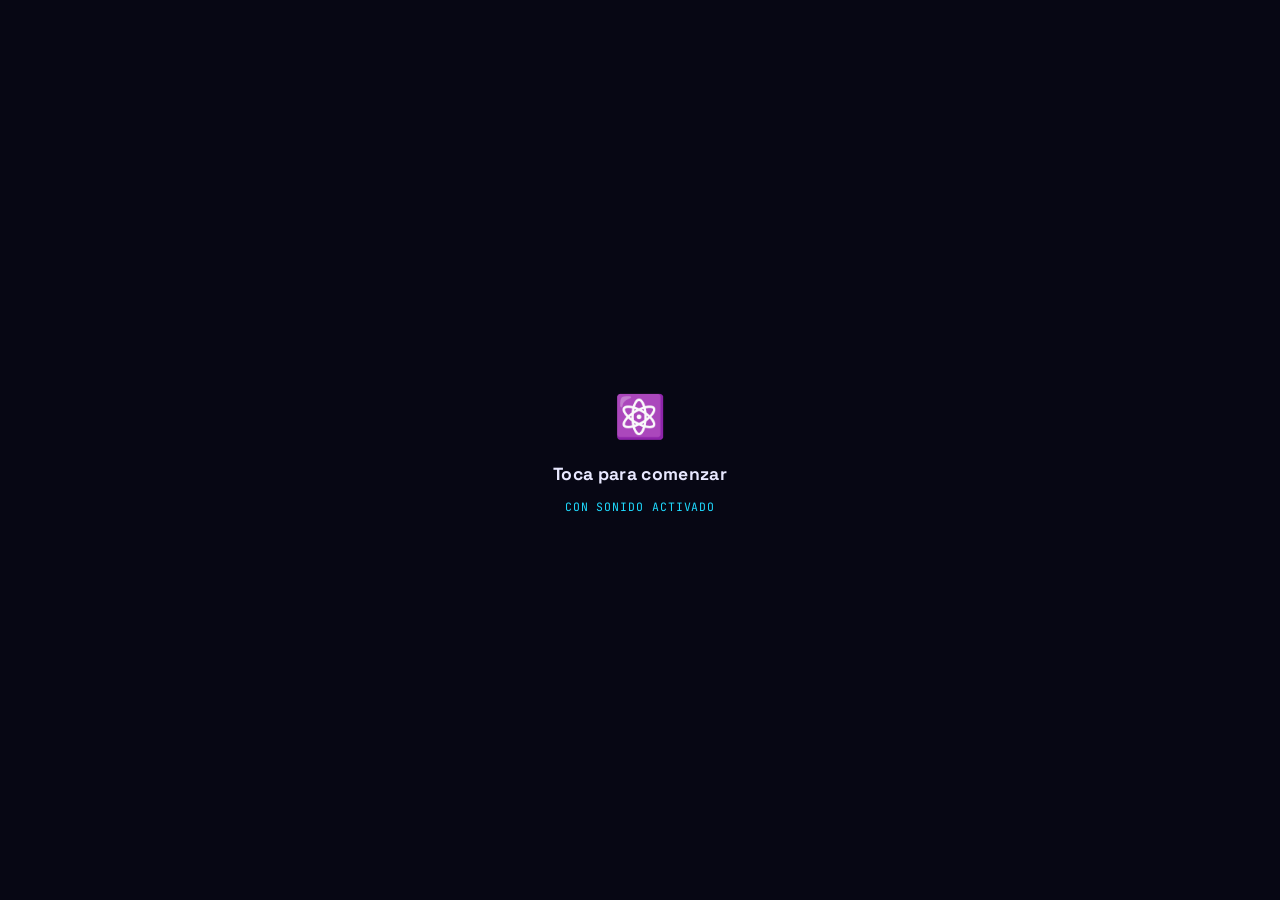
<file: index.html>
<!DOCTYPE html>
<html lang="es">
<head>
  <!-- ============================================================
       QUÍMICA INTERACTIVA 10°  — Lic. Bryan Chavarría C.
       FASE 0: Fundación de la Plataforma
       Archivo: index.html  |  Punto de entrada único (SPA)
  ============================================================ -->
  <meta charset="UTF-8">
  <meta name="viewport" content="width=device-width, initial-scale=1.0">
  <meta name="description" content="Plataforma educativa e interactiva de Ciencias — Química, Física y Biología — 10° y 11° — Lic. Bryan Chavarría C.">
  <title>MásQueCiencia — Ciencias Interactivas 10° y 11° | Lic. Bryan Chavarría C.</title>

  <!-- AUDITORÍA FASE 2 — cargado bien temprano a propósito: la insignia
       del sidebar (más abajo en este mismo archivo) necesita leer estas
       banderas ANTES de que el navegador la dibuje. Ver el archivo para
       el detalle completo del bug que esto corrige. -->
  <script src="js/shared/mqc-fisica-flags.js"></script>
  <script src="js/shared/mqc-biologia-flags.js"></script>

  <!-- Open Graph / vistas previas al compartir el enlace (WhatsApp, Facebook, Discord, etc.)
       SPRINT MULTICIENCIA — FASE 1: ya no debe leerse como "solo Química".
       Se agrega og:image con el nuevo logo multiciencia (Química/Física/Biología). -->
  <meta property="og:type" content="website">
  <meta property="og:site_name" content="MásQueCiencia">
  <meta property="og:title" content="MásQueCiencia — Ciencias Interactivas 10° y 11° | Lic. Bryan Chavarría C.">
  <meta property="og:description" content="Plataforma educativa e interactiva de Ciencias — Química, Física y Biología — 10° y 11° — Lic. Bryan Chavarría C.">
  <meta property="og:url" content="https://bryan25prof.github.io/MasQueCiencia/">
  <meta property="og:image" content="https://bryan25prof.github.io/MasQueCiencia/assets/branding/mqc-logo-ciencias.jpg">
  <meta property="og:image:width" content="1536">
  <meta property="og:image:height" content="1024">

  <!-- Twitter/X Card (mismo contenido, para que tampoco se quede desactualizado ahí) -->
  <meta name="twitter:card" content="summary_large_image">
  <meta name="twitter:title" content="MásQueCiencia — Ciencias Interactivas 10° y 11° | Lic. Bryan Chavarría C.">
  <meta name="twitter:description" content="Plataforma educativa e interactiva de Ciencias — Química, Física y Biología — 10° y 11° — Lic. Bryan Chavarría C.">
  <meta name="twitter:image" content="https://bryan25prof.github.io/MasQueCiencia/assets/branding/mqc-logo-ciencias.jpg">
  <!-- Identidad v2.0: favicon SVG propio (átomo — núcleo + 3 órbitas), reemplaza el emoji -->
  <link rel="icon" href="data:image/svg+xml,%3Csvg xmlns='http://www.w3.org/2000/svg' viewBox='0 0 34 34'%3E%3Ccircle cx='17' cy='17' r='4.4' fill='%23FFD700'/%3E%3Cg fill='none' stroke='%231FDBFF' stroke-width='1.6'%3E%3Cellipse cx='17' cy='17' rx='15' ry='6'/%3E%3Cellipse cx='17' cy='17' rx='15' ry='6' transform='rotate(60 17 17)'/%3E%3Cellipse cx='17' cy='17' rx='15' ry='6' transform='rotate(120 17 17)'/%3E%3C/g%3E%3Ccircle cx='2' cy='17' r='2' fill='%237B2FFF'/%3E%3Ccircle cx='32' cy='17' r='2' fill='%2300FF88'/%3E%3C/svg%3E">

  <!-- Google Fonts: Space Grotesk (display), Inter (body), JetBrains Mono (code/fórmulas) — Identidad v2.0 -->
  <link rel="preconnect" href="https://fonts.googleapis.com">
  <link rel="preconnect" href="https://fonts.gstatic.com" crossorigin>
  <link href="https://fonts.googleapis.com/css2?family=Space+Grotesk:wght@400;500;600;700&family=Inter:wght@300;400;500;600;700;800&family=JetBrains+Mono:wght@400;500;700&display=swap" rel="stylesheet">

  <!-- Hoja de estilos principal -->
  <link rel="stylesheet" href="css/main.css">
  <!-- FASE 1.5: estilos de los sistemas compartidos (glosario, búsqueda, xref, hints, PNE) -->
  <link rel="stylesheet" href="css/standards.css">
  <!-- Componente Photon — EOP-034: activo oficial ahora es un modelo vectorial (SVG con ojos), ya no un PNG externo -->
  <link rel="stylesheet" href="css/photon.css">
  <!-- HOTFIX-11: intro cinematográfica de ingreso (única vez por navegador) -->
  <link rel="stylesheet" href="css/intro.css">
</head>
<body>

<!-- ============================================================
     INTRO CINEMATOGRÁFICA DE INGRESO (HOTFIX-11)
     Consola de arranque → lluvia de elementos periódicos → escáner
     que congela a su paso → laboratorio + Photon oficial → identidad
     de marca. Vive por completo en css/intro.css + js/shared/intro.js
     — no modifica el loading screen existente, el Router, el sistema
     de perfiles ni el componente oficial de Photon. Se muestra UNA
     SOLA VEZ por navegador; display:none es el estado por defecto
     para que, si ya se vio, no cause ni un parpadeo. Ver
     js/shared/intro.js para el detalle de la lógica y HOTFIX_11_REPORT.md
     para el reporte completo de esta actualización.
============================================================ -->
<div id="mqc-intro" style="display:none;" aria-hidden="false">
  <!-- HOTFIX-13: los navegadores (Chrome, Safari, Firefox, todos)
       bloquean por política de seguridad cualquier sonido que no
       venga de un gesto real del usuario (un toque/clic genuino) —
       ningún código puede saltarse esto, ni siquiera llamando a
       AudioContext.resume() de antemano. Antes la intro arrancaba
       sola al cargar, así que sus primeros sonidos (los beeps de la
       consola) casi siempre sonaban en silencio, y solo el sonido
       recién se activaba después de que el usuario tocara algo por
       su cuenta. Esta compuerta breve resuelve eso de raíz: el mismo
       toque que la cierra ES el gesto real que desbloquea el audio,
       así que la secuencia completa —incluido su primer sonido—
       arranca recién después, con el audio ya activo desde el
       principio. Ver js/shared/intro.js. -->
  <div id="mqc-intro-startgate">
    <div id="mqc-intro-startgate-icon">⚛️</div>
    <div id="mqc-intro-startgate-text">Toca para comenzar</div>
    <div id="mqc-intro-startgate-sub">con sonido activado</div>
  </div>
  <div id="mqc-intro-cosmos">
    <svg viewBox="0 0 800 600" preserveAspectRatio="xMidYMid slice">
      <g class="mqc-intro-molgroup" transform="translate(90,120)">
        <line class="mqc-intro-bond" x1="0" y1="0" x2="46" y2="-30"/>
        <line class="mqc-intro-bond" x1="0" y1="0" x2="10" y2="48"/>
        <line class="mqc-intro-bond" x1="46" y1="-30" x2="90" y2="-10"/>
        <circle class="mqc-intro-atom" cx="0" cy="0" r="5"/>
        <circle class="mqc-intro-atom v" cx="46" cy="-30" r="4"/>
        <circle class="mqc-intro-atom g" cx="10" cy="48" r="4"/>
        <circle class="mqc-intro-atom" cx="90" cy="-10" r="4"/>
      </g>
      <g class="mqc-intro-molgroup slow rev" transform="translate(620,150)">
        <line class="mqc-intro-bond" x1="0" y1="0" x2="-52" y2="18"/>
        <line class="mqc-intro-bond" x1="0" y1="0" x2="14" y2="-46"/>
        <line class="mqc-intro-bond" x1="14" y1="-46" x2="60" y2="-58"/>
        <circle class="mqc-intro-atom v" cx="0" cy="0" r="6"/>
        <circle class="mqc-intro-atom" cx="-52" cy="18" r="4"/>
        <circle class="mqc-intro-atom g" cx="14" cy="-46" r="4"/>
        <circle class="mqc-intro-atom" cx="60" cy="-58" r="4"/>
      </g>
      <g class="mqc-intro-molgroup" transform="translate(220,430)">
        <line class="mqc-intro-bond" x1="0" y1="0" x2="54" y2="10"/>
        <line class="mqc-intro-bond" x1="54" y1="10" x2="90" y2="-24"/>
        <circle class="mqc-intro-atom g" cx="0" cy="0" r="5"/>
        <circle class="mqc-intro-atom" cx="54" cy="10" r="4"/>
        <circle class="mqc-intro-atom v" cx="90" cy="-24" r="4"/>
      </g>
      <g class="mqc-intro-molgroup slow" transform="translate(520,440)">
        <line class="mqc-intro-bond" x1="0" y1="0" x2="-40" y2="-32"/>
        <line class="mqc-intro-bond" x1="0" y1="0" x2="42" y2="-16"/>
        <line class="mqc-intro-bond" x1="0" y1="0" x2="6" y2="46"/>
        <circle class="mqc-intro-atom" cx="0" cy="0" r="6"/>
        <circle class="mqc-intro-atom v" cx="-40" cy="-32" r="4"/>
        <circle class="mqc-intro-atom" cx="42" cy="-16" r="4"/>
        <circle class="mqc-intro-atom g" cx="6" cy="46" r="4"/>
      </g>
    </svg>
    <div id="mqc-intro-particles"></div>
  </div>

  <div class="mqc-intro-layer" id="mqc-intro-console">
    <div id="mqc-intro-console-lines"></div>
  </div>

  <div class="mqc-intro-layer" id="mqc-intro-matrix">
    <div id="mqc-intro-freeze-flash"></div>
    <div id="mqc-intro-rain"></div>
    <div id="mqc-intro-scanline"></div>
    <div id="mqc-intro-shock"></div>
    <div id="mqc-intro-matrix-label">CARGANDO EXPERIENCIA</div>
  </div>

  <div class="mqc-intro-layer" id="mqc-intro-photon">
    <div id="mqc-intro-photon-wrap">
      <div class="mqc-intro-orbit o3"></div>
      <div class="mqc-intro-orbit o2"></div>
      <div class="mqc-intro-orbit o1"></div>
      <div id="mqc-intro-photon-core"></div>
    </div>
    <div id="mqc-intro-msg"></div>
  </div>

  <div class="mqc-intro-layer" id="mqc-intro-identity">
    <div id="mqc-intro-credit">Lic. Bryan Chavarría C.</div>
    <div id="mqc-intro-eyebrow">MÁSQUECIENCIA</div>
    <div id="mqc-intro-brand">MÁSQUECIENCIA</div>
    <div id="mqc-intro-route">Ciencias Interactivas · 10.º • 11.º</div>
    <div id="mqc-intro-tagline">"Tú defines tu éxito, comienza ahora."</div>
    <button id="mqc-intro-enter">Entrar al laboratorio</button>
  </div>

  <button id="mqc-intro-sound" class="active">🔊 SONIDO</button>
  <button id="mqc-intro-skip">SALTAR INTRO →</button>
</div>


<!-- ============================================================
     LOGOTIPO — Identidad v2.0 (Sprint de Dirección de Arte)
     Marca "átomo": núcleo dorado + 3 órbitas cian + 2 electrones
     (violeta/verde). Reutilizable vía <use href="#mqc-atom-logo">.
============================================================ -->
<svg width="0" height="0" style="position:absolute" aria-hidden="true">
  <defs>
    <g id="mqc-atom-logo">
      <circle cx="17" cy="17" r="4.4" fill="#FFD700"/>
      <g fill="none" stroke="#1FDBFF" stroke-width="1.5">
        <ellipse cx="17" cy="17" rx="15" ry="6"/>
        <ellipse cx="17" cy="17" rx="15" ry="6" transform="rotate(60 17 17)"/>
        <ellipse cx="17" cy="17" rx="15" ry="6" transform="rotate(120 17 17)"/>
      </g>
      <circle cx="2" cy="17" r="2" fill="#7B2FFF"/><circle cx="32" cy="17" r="2" fill="#00FF88"/>
    </g>
  </defs>
</svg>

<!-- ============================================================
     ESTRUCTURA SPA — todo el contenido se renderiza en #content
     El router (js/core/router.js) maneja la navegación
============================================================ -->
<div id="app">

  <!-- ── PANTALLA DE CARGA ────────────────────────────────── -->
  <div id="loading-screen">
    <div class="loading-atom">
      <div class="nucleus"></div>
      <div class="orbit orbit-1"><div class="electron"></div></div>
      <div class="orbit orbit-2"><div class="electron"></div></div>
      <div class="orbit orbit-3"><div class="electron"></div></div>
    </div>
    <div class="loading-brand-block">
      <p class="loading-text">MÁSQUECIENCIA</p>
      <p class="loading-descriptor">Ciencias Interactivas</p>
      <p class="loading-scope">10.º • 11.º</p>
    </div>
    <p class="loading-sub">Construyendo tu espacio de aprendizaje...</p>
  </div>

  <!-- ── MODAL DE BIENVENIDA (primera visita) ─────────────── -->
  <div id="welcome-modal" class="modal-overlay hidden" role="dialog" aria-modal="true" aria-labelledby="welcome-title-id">
    <div class="modal-card welcome-card">
      <img src="assets/branding/mqc-logo-ciencias.jpg" alt="MásQueCiencia — Ciencias Interactivas" class="welcome-logo-img">
      <h2 class="welcome-title" id="welcome-title-id">¡Bienvenido a MásQueCiencia!</h2>
      <p class="welcome-subtitle">Ciencias Interactivas — Lic. Bryan Chavarría C.</p>
      <p class="welcome-desc">
        Bienvenido a tu laboratorio digital de ciencia.<br>
        ¿Cómo te llamas, estudiante?
      </p>
      <div class="welcome-form">
        <label for="student-name-input" class="sr-only">Escribe tu nombre</label>
        <input
          type="text"
          id="student-name-input"
          class="welcome-input"
          placeholder="Escribe tu nombre aquí"
          maxlength="30"
          autocomplete="off"
          aria-label="Escribe tu nombre"
        >
        <button id="start-btn" class="btn btn-primary btn-lg">
          ¡Comenzar! 🚀
        </button>
      </div>
      <p class="welcome-footer">
        Tu progreso se guarda automáticamente en este dispositivo.
      </p>
    </div>
  </div>

  <!-- ── LAYOUT PRINCIPAL (visible tras login) ─────────────── -->
  <div id="main-layout" class="hidden">

    <!-- TOPBAR MÓVIL -->
    <header id="topbar">
      <button id="menu-toggle" class="menu-toggle" aria-label="Abrir menú" aria-expanded="false">
        <span></span><span></span><span></span>
      </button>
      <span class="topbar-title" id="topbar-route-label">QUÍMICA INTERACTIVA 10.º Y 11.º</span>
      <div class="topbar-info">
        <span class="topbar-badge" id="topbar-level-badge">⚛️ Nv.1</span>
        <span class="topbar-xp" id="topbar-xp">0 XP</span>
      </div>
    </header>

    <!-- OVERLAY OSCURO (cierra el sidebar en móvil) -->
    <div id="sidebar-overlay"></div>

    <!-- ── SIDEBAR / MENÚ LATERAL ──────────────────────────── -->
    <nav id="sidebar">

      <!-- Logo y título -->
      <div class="sidebar-brand">
        <div class="brand-icon"><svg width="30" height="30" viewBox="0 0 34 34"><use href="#mqc-atom-logo"/></svg></div>
        <div class="brand-text">
          <span class="brand-mqc">MÁSQUECIENCIA</span>
          <span class="brand-tagline">Explora · Comprende · Aplica</span>
          <span class="brand-name" id="sidebar-route-label">QUÍMICA INTERACTIVA 10.º Y 11.º</span>
          <span class="brand-author">Lic. Bryan Chavarría C.</span>
        </div>
      </div>

      <!-- Tarjeta del usuario — HOTFIX-12: compactada a una sola fila
           (antes 4 líneas apiladas) para devolverle espacio real a la
           navegación scrollable de abajo. Mismos IDs de siempre
           (sidebar-user-name, sidebar-user-level, sidebar-xp-fill,
           sidebar-xp-text) — js/app.js:updateUserUI() sigue
           funcionando sin ningún cambio. -->
      <div class="sidebar-user-card">
        <div class="user-avatar" id="user-avatar">🧪</div>
        <div class="user-info">
          <div class="user-name" id="sidebar-user-name">Estudiante</div>
          <div class="xp-bar-wrap">
            <div class="xp-bar-fill" id="sidebar-xp-fill" style="width:0%"></div>
          </div>
        </div>
        <div class="user-level-block">
          <div class="user-level" id="sidebar-user-level">⚛️ Átomo Novato</div>
          <div class="xp-text" id="sidebar-xp-text">0 / 200 XP</div>
        </div>
      </div>

      <!-- Navegación principal -->
      <!--
        ╔═══════════════════════════════════════════╗
        ║  AGREGAR NUEVAS SECCIONES AL MENÚ AQUÍ    ║
        ║  data-section="nombre"  debe coincidir    ║
        ║  con el nombre registrado en router.js     ║
        ╚═══════════════════════════════════════════╝
      -->
      <ul class="sidebar-nav" id="sidebar-nav" role="navigation" aria-label="Navegación principal">
        <!-- Multigrado (Fase 1): capa superior de navegación, no reemplaza el acceso directo a Unidades -->
        <li class="nav-item" data-section="grade-select" role="button" tabindex="0">
          <span class="nav-icon" aria-hidden="true">🧭</span>
          <span class="nav-label">Inicio académico</span>
        </li>

        <!-- PENDIENTE B — REESTRUCTURACIÓN DEL SIDEBAR ACADÉMICO
             (setiembre 2026): las 5 filas sueltas de Química (Inicio/
             Unidades/Química 11.º/Atlas Químico/Proyecto Integrador) y
             la fila única de Física se reemplazan por 3 filas
             compactas ("⚗️ Química ›", "🧲 Física ›", "🧬 Biología ›")
             que abren un panel contextual (escritorio ≥1024px, columna
             a la derecha) o una navegación progresiva dentro del propio
             sidebar (<1024px) — ver js/shared/sidebar-nav.js.

             CRÍTICO: estas 3 filas llevan `data-toggle-science`, NO
             `data-section` — así la delegación de clics genérica de
             router.js (que solo actúa sobre `[data-section]`, ver
             router.js líneas 322-342) las ignora por completo. El
             Router sigue sin saber que este menú existe; cero líneas
             nuevas en router.js. El único que escucha estos toggles es
             sidebar-nav.js.

             Ninguna ruta ni dato cambia: 'home' (Inicio de Química
             10.º) sigue existiendo y se llega a él igual que siempre
             desde "🧭 Inicio académico" → Química → "Continuar en
             Química 10.º" (grade-select.js, sin cambios) — no se
             duplica ese acceso acá para no repetir la granularidad,
             mismo criterio que ya se usó al agregar "Inicio académico"
             en la Fase 1 Multigrado. 'units'/'grade11'/'fisica10'/
             'fisica11'/'atlas-quimico'/'integrador' — todas siguen
             siendo exactamente las mismas rutas de siempre, ahora
             alcanzadas desde el panel contextual en vez de una fila
             plana. Ver MQC_PENDIENTE_B_IMPLEMENTACION_REPORTE.md. -->
        <li class="nav-item nav-science-toggle" data-toggle-science="quimica" role="button" tabindex="0" aria-haspopup="true" aria-expanded="false">
          <span class="nav-icon" aria-hidden="true">⚗️</span>
          <span class="nav-label">Química</span>
          <span class="nav-chevron" aria-hidden="true">›</span>
        </li>
        <li class="nav-item" data-section="periodic-table" role="button" tabindex="0">
          <span class="nav-icon" aria-hidden="true"><svg xmlns="http://www.w3.org/2000/svg" viewBox="0 0 24 24" width="18" height="18" fill="none" stroke="currentColor" stroke-width="1.75" stroke-linecap="round" stroke-linejoin="round">
<rect x="3" y="3" width="5" height="5"/><rect x="9.5" y="3" width="5" height="5"/><rect x="16" y="3" width="5" height="5"/><rect x="3" y="9.5" width="5" height="5"/><rect x="9.5" y="9.5" width="5" height="5"/><rect x="16" y="9.5" width="5" height="5"/>
</svg></span>
          <span class="nav-label">Tabla Periódica</span>
        </li>
        <li class="nav-item nav-science-toggle" data-toggle-science="fisica" role="button" tabindex="0" aria-haspopup="true" aria-expanded="false">
          <span class="nav-icon" aria-hidden="true">🧲</span>
          <span class="nav-label">Física</span>
          <span class="nav-chevron" aria-hidden="true">›</span>
        </li>
        <li class="nav-item nav-item-soon nav-science-toggle" data-toggle-science="biologia" role="button" tabindex="0" aria-haspopup="true" aria-expanded="false">
          <span class="nav-icon" aria-hidden="true">🧬</span>
          <span class="nav-label">Biología</span>
          <span class="nav-chevron" aria-hidden="true">›</span>
        </li>

        <li class="nav-item" data-section="simulacro-nacional" role="button" tabindex="0">
          <span class="nav-icon" aria-hidden="true">🎯</span>
          <span class="nav-label">Simulacro PNE · Ciencias</span>
        </li>

        <!-- Separador -->
        <li class="nav-separator" role="separator"><span>Recursos</span></li>

        <li class="nav-item" data-section="progress" role="button" tabindex="0">
          <span class="nav-icon" aria-hidden="true"><svg xmlns="http://www.w3.org/2000/svg" viewBox="0 0 24 24" width="18" height="18" fill="none" stroke="currentColor" stroke-width="1.75" stroke-linecap="round" stroke-linejoin="round">
<path d="M4 20V13M10 20V8M16 20V11M22 20V5" stroke-linecap="round"/><path d="M2 20h20"/>
</svg></span>
          <span class="nav-label">Mi Progreso</span>
        </li>
        <li class="nav-item" data-section="about" role="button" tabindex="0">
          <span class="nav-icon" aria-hidden="true">⚛️</span>
          <span class="nav-label">Acerca de</span>
        </li>
      </ul>

      <!-- PENDIENTE B: panel contextual (Ciencia → Grado → Contenidos).
           Vacío y oculto por defecto (display:none vía CSS, clase
           .open lo muestra) — js/shared/sidebar-nav.js es el único que
           escribe su contenido y lo abre/cierra. En escritorio
           (≥1024px) se vuelve una segunda columna fija a la derecha
           del sidebar (ver css/main.css); en pantallas más angostas
           reemplaza la lista de navegación dentro del propio sidebar
           (navegación progresiva, sin acordeón). -->
      <div id="sidebar-context-panel" class="sidebar-context-panel" role="navigation" aria-label="Navegación de la ciencia seleccionada"></div>

      <!-- EOP-023: Accesos rápidos — antes flotaban sobre la interfaz
           (js/shared/launcher.js), ahora viven de forma permanente
           dentro del sidebar. HOTFIX-12: compactados a 3 chips de
           ícono + palabra en una sola fila (antes 3 filas con
           descripción) — misma funcionalidad exacta, mismos IDs
           (qi-launch-search/gloss/pne), launcher.js no necesita
           ningún cambio. -->
      <div class="mqc-quick-access">
        <div class="mqc-quick-access-label">Accesos rápidos</div>
        <div class="mqc-quick-access-row">
          <button class="mqc-quick-access-chip" id="qi-launch-search" title="Buscar — Encuentra lo que necesitas">
            <svg xmlns="http://www.w3.org/2000/svg" viewBox="0 0 24 24" width="17" height="17" fill="none" stroke="currentColor" stroke-width="1.75" stroke-linecap="round" stroke-linejoin="round">
<circle cx="10.5" cy="10.5" r="6.5"/><path d="M20 20l-4.8-4.8"/>
</svg>
            <span>Buscar</span>
          </button>
          <button class="mqc-quick-access-chip" id="qi-launch-gloss" title="Glosario — Términos y definiciones">
            <svg xmlns="http://www.w3.org/2000/svg" viewBox="0 0 24 24" width="17" height="17" fill="none" stroke="currentColor" stroke-width="1.75" stroke-linecap="round" stroke-linejoin="round">
<path d="M6 3h12v18l-6-3.5L6 21z"/>
</svg>
            <span>Glosario</span>
          </button>
          <button class="mqc-quick-access-chip" id="qi-launch-pne" title="Accesibilidad — Ajustes visuales y de uso">
            <svg xmlns="http://www.w3.org/2000/svg" viewBox="0 0 24 24" width="17" height="17" fill="none" stroke="currentColor" stroke-width="1.75" stroke-linecap="round" stroke-linejoin="round">
<circle cx="12" cy="12" r="9"/><circle cx="12" cy="7.5" r="1.4" fill="currentColor" stroke="none"/><path d="M7 10.5h10M12 10.5v4.5M9 19l3-4 3 4"/>
</svg>
            <span>Accesib.</span>
          </button>
        </div>
      </div>

      <!-- Apoyo voluntario al proyecto (aditivo, ver js/shared/support.js) —
           discreto, debajo de toda la navegación académica, nunca por
           encima de ella. No participa del Router ni de sidebar-nav. -->
      <button class="sidebar-support-link" id="sidebar-support-link" type="button">
        ♡ Apoyar
      </button>

      <!-- Pie del sidebar -->
      <div class="sidebar-footer">
        <span>Versión 1.0 — Fase 0</span>
      </div>
    </nav><!-- /sidebar -->

    <!-- ── ÁREA DE CONTENIDO PRINCIPAL ─────────────────────── -->
    <main id="content">
      <!--
        ╔══════════════════════════════════════════════════╗
        ║  TODO EL CONTENIDO SE INYECTA AQUÍ              ║
        ║  El router.js llama al módulo correspondiente   ║
        ║  que genera el HTML y lo inserta en este div.   ║
        ╚══════════════════════════════════════════════════╝
      -->
    </main>

  </div><!-- /main-layout -->

  <!-- ── MODAL GLOBAL (tabla periódica, logros, etc.) ───────── -->
  <div id="global-modal" class="modal-overlay hidden" role="dialog" aria-modal="true">
    <div id="global-modal-content" class="modal-card">
      <!-- Contenido generado dinámicamente -->
    </div>
  </div>

  <!-- ── CONTENEDOR DE TOASTS / NOTIFICACIONES ─────────────── -->
  <div id="toast-container" aria-live="polite"></div>

  <!-- ── CONTENEDOR DE "LA CURIOSIDAD" (Photon) ─────────────────
       EOP-028: reubicado. #toast-container vive en bottom:24px;
       right:24px con z-index:9990 — el mismo rincón que ocupaba el
       Fotón (z-index:700), y ambos se disparan con los MISMOS
       eventos (XP, nivel, insignia), por lo que competían por el
       mismo espacio justo cuando más coincidían en aparecer. Ahora
       vive arriba a la derecha, bajo el topbar, lejos de los toasts
       y del sidebar (izquierda).
       EOP-030: posición y tamaño DEFINITIVOS, validados con el
       configurador interactivo (top:96px/right:73px/124px de
       diámetro — este último ajustado en css/photon.css .mqc-photon,
       no aquí). El activo visual es
       assets/photon/photon-oficial.png (EOP-027) — archivo eliminado
       en la limpieza de Beta v1.0 (EOP-035), sin uso desde EOP-034. -->
  <div id="photon-root" class="mqc-photon-root-anchor" style="position:fixed;width:1px;height:1px;z-index:700;pointer-events:none"></div>

</div><!-- /app -->

<!-- ============================================================
     SCRIPTS — Orden de carga importante
     1. Datos estáticos (sin fetch, para compatibilidad file://)
     2. Módulos core
     3. Módulos de página
     4. Inicializador principal
============================================================ -->

<!-- 1. Datos -->
<script src="js/data/elementos.js"></script>
<!-- BUG-02 CORREGIDO: fuente única de datos de unidades (reemplaza UNITS y UNITS_META) -->
<script src="js/data/unidades.js"></script>
<script src="js/data/unidades-grade11.js"></script>
<script src="js/data/grade11/preguntas-g11-u01.js"></script>
<script src="js/data/grade11/banco-pne-g11-u01.js"></script>
<script src="js/data/grade11/preguntas-g11-u02.js"></script>
<script src="js/data/grade11/banco-pne-g11-u02.js"></script>
<script src="js/data/grade11/preguntas-g11-u03.js"></script>
<script src="js/data/grade11/banco-pne-g11-u03.js"></script>
<script src="js/data/grade11/atlas-quimico.js"></script>
<script src="js/data/grade11/moleculas-reales.js"></script>
<script src="js/data/grade11/preguntas-g11-u04.js"></script>
<script src="js/data/grade11/banco-pne-g11-u04.js"></script>
<!-- FASE 1A: banco de preguntas de la Unidad I (30 preguntas) -->
<script src="js/data/preguntas-u01.js"></script>
<script src="js/data/banco-pne-u01.js"></script>
<script src="js/data/preguntas-u02.js"></script>
<script src="js/data/banco-pne-u02.js"></script>
<script src="js/data/preguntas-u03.js"></script>
<script src="js/data/banco-pne-u03.js"></script>
<script src="js/data/preguntas-u04.js"></script>
<script src="js/data/banco-pne-u04.js"></script>
<script src="js/data/preguntas-u05.js"></script>
<script src="js/data/banco-pne-u05.js"></script>
<script src="js/data/preguntas-u06.js"></script>
<script src="js/data/banco-pne-u06.js"></script>
<script src="js/data/preguntas-u07.js"></script>
<script src="js/data/banco-pne-u07.js"></script>
<script src="js/data/preguntas-u08.js"></script>
<script src="js/data/banco-pne-u08.js"></script>
<script src="js/data/preguntas-u09.js"></script>
<script src="js/data/banco-pne-u09.js"></script>

<!-- 2. Core -->
<!-- PENDIENTE D — paso 2: AccessControl.isTeacher()/canExplore(), usado
     de forma defensiva por storage.js/gamification.js y directamente
     por los módulos de grado/exámenes cargados más abajo. Solo necesita
     estar definido antes de que la app arranque (js/app.js, el último
     script) — MQCProfiles se consulta en tiempo de ejecución, no de
     carga, así que el orden exacto respecto a profiles.js no es crítico. -->
<script src="js/shared/access-control.js"></script>
<script src="js/core/storage.js"></script>
<script src="js/core/xp2.js"></script>
<script src="js/core/gamification.js"></script>
<script src="js/core/router.js"></script>
<script src="js/data/catalogo-colegios.js"></script>
<script src="js/shared/profiles.js"></script>
<!-- PENDIENTE D — paso previo (Activación Docente): único punto que habla
     con el RPC de Supabase validar_codigo_docente(). Debe cargar antes de
     profiles-ui.js, que es quien lo invoca desde las 4 pantallas de
     selección de rol. No depende de analytics-config.js al cargar (lee la
     config en el momento en que la persona pulsa "Verificar", no antes),
     así que su posición relativa a ese archivo no importa. -->
<script src="js/shared/teacher-activation.js"></script>
<script src="js/shared/profiles-ui.js"></script>

<!--
  ╔══════════════════════════════════════════════════════════╗
  ║  SISTEMAS COMPARTIDOS — FASE 1.5 (ESTANDARIZACIÓN)        ║
  ║  Cargan tras el core y ANTES de las unidades, para que    ║
  ║  toda unidad (unit-01, unit-02, …) los herede al cargar.  ║
  ╚══════════════════════════════════════════════════════════╝
-->
<script src="js/shared/qi.js"></script>
<script src="js/shared/glossary.js"></script>
<script src="js/shared/assets.js"></script>
<script src="js/shared/media.js"></script>
<script src="js/shared/xref.js"></script>
<script src="js/shared/search.js"></script>
<script src="js/shared/hints.js"></script>
<script src="js/shared/pne.js"></script>
<script src="js/shared/viz.js"></script>
<script src="js/shared/chem.js"></script>
<script src="js/shared/atlas-quimico.js"></script>
<script src="js/shared/molecule-renderer.js"></script>
<script src="js/shared/mqc.js"></script>
<script src="js/shared/mentor.js"></script>
<script src="js/shared/insights.js"></script>
<script src="js/shared/pne-bank.js"></script>
<!-- Componente Photon — EOP-034: modelo vectorial oficial con ojos, construido en código (sin archivo de activo externo) -->
<!-- HOTFIX-04: sonidos de La Curiosidad — antes de photon.js, que lo llama -->
<script src="js/shared/photon-sound.js"></script>
<script src="js/shared/photon.js"></script>
<script src="js/shared/launcher.js"></script>
<!-- Apoya MásQueCiencia — sección voluntaria de apoyo (PayPal + SINPE Móvil).
     100% aditiva: no toca Storage/Gamification/PNE/Analytics. Se ubica aquí
     (tras los sistemas compartidos, antes de los módulos de página) porque
     su MutationObserver debe estar activo antes de que Router renderice
     'about' o el resultado del Simulacro PNE 11.º. -->
<script src="js/shared/support.js"></script>
<!-- Panel oculto de desarrollador (QA local) — ver cabecera del archivo
     para cómo abrirlo y sus límites. Solo manipula localStorage de
     este navegador; no es un sistema de cuentas ni una barrera real
     de seguridad (MQC no tiene login, por diseño). -->
<script src="js/shared/devtools.js"></script>

<!-- 3. Módulos de página -->
<script src="js/modules/home.js"></script>
<script src="js/modules/units.js"></script>

<!-- Multigrado (Fase 1) — depende de UNIDADES_DATA, GRADE11_UNIDADES_DATA, Storage, Gamification, Photon, ya cargados arriba -->
<script src="js/modules/grade-select.js"></script>
<script src="js/modules/grade11.js"></script>
<script src="js/modules/atlas-quimico.js"></script>
<!--
  ╔══════════════════════════════════════════════════════════╗
  ║  PLUGINS DE UNIDAD (FASE 1+)                             ║
  ║  Se cargan DESPUÉS de units.js (que crea UNIT_PLUGINS).  ║
  ║  Cada archivo registra sus renderizadores de tabs.       ║
  ║  Para agregar la Unidad II: <script ... unit-02.js>      ║
  ╚══════════════════════════════════════════════════════════╝
-->
<script src="js/units/unit-01.js"></script>
<script src="js/units/unit-02.js"></script>
<script src="js/units/unit-03.js"></script>
<script src="js/units/unit-04.js"></script>
<script src="js/units/unit-05.js"></script>
<script src="js/units/unit-06.js"></script>
<script src="js/units/unit-07.js"></script>
<script src="js/units/unit-08.js"></script>
<script src="js/units/unit-09.js"></script>

<!-- IMP-11-U01: primera unidad real de Química 11.º — mismas dependencias que las 9 de arriba -->
<script src="js/units/grade11/g11-u01.js"></script>

<!-- IMP-11-U02: segunda unidad real de Química 11.º — reutiliza MQCChem, ya cargado arriba -->
<script src="js/units/grade11/g11-u02.js"></script>

<!-- IMP-11-U03: tercera unidad real de Química 11.º — reutiliza MQCChem, ya cargado arriba -->
<script src="js/units/grade11/g11-u03.js"></script>

<!-- IMP-11-U04: cuarta y última unidad de contenido de Química 11.º -->
<script src="js/units/grade11/g11-u04.js"></script>

<!-- FIX10-U01: primera unidad real de Física 10.º — carril paralelo,
     nunca se mezcla con Química 10.º/11.º (ver data.fisica10 en
     storage.js). Banco de preguntas provisional, pendiente del libro
     fuente — ver cabecera de cada archivo. -->
<script src="js/modules/fisica10.js"></script>
<script src="js/data/banco-fix10-u01.js"></script>
<script src="js/units/fisica10/fix10-u01.js"></script>
<script src="js/data/banco-fix10-u02.js"></script>
<script src="js/units/fisica10/fix10-u02.js"></script>
<script src="js/data/banco-fix10-u03.js"></script>
<script src="js/units/fisica10/fix10-u03.js"></script>
<script src="js/data/banco-fix10-u04.js"></script>
<script src="js/units/fisica10/fix10-u04.js"></script>
<script src="js/data/banco-fix10-u05.js"></script>
<script src="js/units/fisica10/fix10-u05.js"></script>
<script src="js/data/banco-fix10-u06.js"></script>
<script src="js/units/fisica10/fix10-u06.js"></script>
<script src="js/data/banco-fix10-u07.js"></script>
<script src="js/units/fisica10/fix10-u07.js"></script>
<script src="js/data/banco-fix10-u08.js"></script>
<script src="js/units/fisica10/fix10-u08.js"></script>
<script src="js/modules/fisica11.js"></script>
<script src="js/data/banco-fix11-u01.js"></script>
<script src="js/units/fisica11/fix11-u01.js"></script>
<script src="js/data/banco-fix11-u02.js"></script>
<script src="js/units/fisica11/fix11-u02.js"></script>
<script src="js/data/banco-fix11-u03.js"></script>
<script src="js/units/fisica11/fix11-u03.js"></script>
<script src="js/data/banco-fix11-u04.js"></script>
<script src="js/units/fisica11/fix11-u04.js"></script>
<script src="js/data/banco-fix11-u05.js"></script>
<script src="js/units/fisica11/fix11-u05.js"></script>
<script src="js/data/banco-fix11-u06.js"></script>
<script src="js/units/fisica11/fix11-u06.js"></script>

<!-- FASE 2 — paso 4: primera unidad real de Biología 10.º — carril
     paralelo, nunca se mezcla con Química ni Física (ver data.biologia10
     en storage.js). Fuente académica: "Biología 10º: Un Enfoque
     Práctico", Licda. Kathia E. Hernández Camacho, Ed. Didáctica
     Multimedia, 6.ª ed. 2018 — ver cabecera de cada archivo. Sigue
     oculta detrás de MQC_BIOLOGIA_FLAGS (biologia10Publico:false) hasta
     que se revise y se autorice su publicación. -->
<script src="js/modules/biologia10.js"></script>
<script src="js/data/banco-bio10-u01.js"></script>
<script src="js/units/biologia10/bio10-u01.js"></script>
<!-- BIO10-U02 — "La biodiversidad", misma fuente, páginas 46-61 (íntegras;
     el resto del libro presentó daño real en el archivo — ver cabecera
     de biologia10.js). -->
<script src="js/data/banco-bio10-u02.js"></script>
<script src="js/units/biologia10/bio10-u02.js"></script>
<!-- BIO10-U03 — "Ecología", misma fuente (páginas 78-107), con los pocos
     puntos puntuales dañados del PDF reconstruidos a partir del Programa
     de Estudio oficial de Biología del MEP — ver cabecera de
     bio10-u03.js. -->
<script src="js/data/banco-bio10-u03.js"></script>
<script src="js/units/biologia10/bio10-u03.js"></script>
<!-- BIO10-U04 — "Las poblaciones biológicas", páginas 111-133, contenido
     íntegro del libro original (sin daño real en este rango; no hizo
     falta reconstrucción con el MEP). -->
<script src="js/data/banco-bio10-u04.js"></script>
<script src="js/units/biologia10/bio10-u04.js"></script>
<!-- BIO10-U05 — "Causas de la variabilidad genética", páginas 143-176,
     contenido íntegro del libro original (sin daño real en este rango). -->
<script src="js/data/banco-bio10-u05.js"></script>
<script src="js/units/biologia10/bio10-u05.js"></script>
<!-- BIO10-U06 — "La herencia y su manipulación", páginas 209-245,
     contenido íntegro del libro original (sin daño real en este rango). -->
<script src="js/data/banco-bio10-u06.js"></script>
<script src="js/units/biologia10/bio10-u06.js"></script>
<!-- BIO10-U07 — "Las fuerzas evolutivas", páginas 255-275, con un punto
     puntual reconstruido (página 263 faltante por completo) a partir del
     Programa de Estudio oficial de Biología del MEP — ver cabecera de
     bio10-u07.js. -->
<script src="js/data/banco-bio10-u07.js"></script>
<script src="js/units/biologia10/bio10-u07.js"></script>
<!-- BIO10-U08 — "Evidencias del proceso evolutivo", páginas 285-317,
     contenido íntegro del libro original (sin daño real en este rango). -->
<script src="js/data/banco-bio10-u08.js"></script>
<script src="js/units/biologia10/bio10-u08.js"></script>
<!-- BIO10-U09 — "Teorías sobre el origen de la vida y las especies",
     páginas 333-346, con un punto puntual reconstruido (página 341,
     inicio en blanco + una frase cortada) a partir del Programa de
     Estudio oficial de Biología del MEP — ver cabecera de bio10-u09.js. -->
<script src="js/data/banco-bio10-u09.js"></script>
<script src="js/units/biologia10/bio10-u09.js"></script>

<!-- FASE 2 — paso 4 (Biología), arranque de BIOLOGÍA 11.º (29 de
     setiembre de 2026, con autorización explícita de Bryan): mismo
     carril paralelo exacto que Biología 10.º/Física 10.º/11.º. Fuente
     académica: Programa de Estudio oficial de Biología del MEP
     (Undécimo Año), páginas 61-77 — Biología 11.º no tiene libro de
     texto privado como Décimo. Las 5 unidades arrancan en
     status:'coming'; cada bio11-u0X.js se agrega cuando su contenido
     real está listo. -->
<script src="js/modules/biologia11.js"></script>
<!-- BIO11-U01 — "Interacciones entre poblaciones", Programa oficial
     del MEP, páginas 61-64 (sub-tema viii). -->
<script src="js/data/banco-bio11-u01.js"></script>
<script src="js/units/biologia11/bio11-u01.js"></script>
<!-- BIO11-U02 — "Relaciones tróficas y flujo de energía", Programa
     oficial del MEP, páginas 65-67 (sub-tema ix). -->
<script src="js/data/banco-bio11-u02.js"></script>
<script src="js/units/biologia11/bio11-u02.js"></script>
<!-- BIO11-U03 — "Ciclos biogeoquímicos y sostenibilidad", Programa
     oficial del MEP, páginas 68-72 (sub-tema x). -->
<script src="js/data/banco-bio11-u03.js"></script>
<script src="js/units/biologia11/bio11-u03.js"></script>
<!-- BIO11-U04 — "Sucesión y restauración de ecosistemas", Programa
     oficial del MEP, páginas 73-74 (sub-tema xi). -->
<script src="js/data/banco-bio11-u04.js"></script>
<script src="js/units/biologia11/bio11-u04.js"></script>
<!-- BIO11-U05 — "Desarrollo sostenible y cambio climático", Programa
     oficial del MEP, páginas 75-77 (sub-tema xii). -->
<script src="js/data/banco-bio11-u05.js"></script>
<script src="js/units/biologia11/bio11-u05.js"></script>

<!-- AUDITORÍA FASE 2 — "Motor de examen unificado": lógica pura compartida
     por los 3 "exámenes finales" (PNE Final, Simulacro Nacional, Suficiencia).
     Debe cargar ANTES que los tres — ver js/shared/exam-engine.js. -->
<script src="js/shared/exam-engine.js"></script>

<!-- HOTFIX-02: Desafío Final (Química 10.º) — depende de las 9 unidades y sus bancos ya cargados -->
<script src="js/modules/pne-final.js"></script>

<!-- Simulacro PNE · Ciencias (11.º) — banco histórico real de la Prueba Nacional
     Estandarizada del MEP (Biología/Física/Química 2023-2025, auditado). Módulo
     independiente y aditivo: nombre 'simulacro-nacional', NUNCA 'pne-final' ni
     'pne' — ver nota de nombres en js/shared/simulacro-nacional-adapter.js. -->
<script src="js/data/banco-nacional-biologia.js"></script>
<script src="js/data/banco-nacional-fisica.js"></script>
<script src="js/data/banco-nacional-quimica.js"></script>
<script src="js/shared/simulacro-nacional-adapter.js"></script>
<script src="js/modules/simulacro-nacional.js"></script>

<script src="js/shared/suficiencia-adapter.js"></script>
<script src="js/modules/suficiencia.js"></script>

<script src="js/modules/periodic-table.js"></script>
<script src="js/modules/progress.js"></script>

<!-- Proyecto Integrador Final MQC — módulo activo (Router), no es una Experience ni un slot reservado -->
<script src="js/modules/integrador.js"></script>

<!-- HOTFIX-06: herramienta de reparación manual para perfiles ya afectados (no se ejecuta sola) -->
<script src="js/shared/integrador-repair.js"></script>

<!-- MQC Analytics v1.0 — capa aditiva de seguimiento académico (docente).
     NO registrada en Router, NO visible en el sidebar estudiantil.
     Con analytics-config.js -> enabled:false (valor de entrega), esta
     capa queda inactiva por completo: ningún dato sale de este navegador.
     Debe cargar DESPUÉS de storage.js/profiles.js/simulacro-nacional.js
     (envuelve sus funciones) y ANTES de app.js. -->
<script src="js/shared/analytics-config.js"></script>
<script src="js/shared/analytics-queue.js"></script>
<script src="js/shared/analytics-hooks.js"></script>

<!-- PENDIENTE B: controlador del panel contextual del sidebar académico
     (Ciencia → Grado → Contenidos). Aditivo, no registrado en Router.
     Debe cargar DESPUÉS de storage.js/router.js y de los catálogos que
     lee (unidades.js, unidades-grade11.js, y los módulos grade11.js/
     fisica10.js/fisica11.js/units.js, todos ya cargados arriba). -->
<script src="js/shared/sidebar-nav.js"></script>

<!-- 4. App init (siempre al final) -->
<!-- HOTFIX-11: intro cinematográfica de ingreso — Photon aparece en forma provisional (no usa el componente oficial, ver nota en el propio archivo), se ejecuta antes que app.js para superponerse desde el primer frame -->
<script src="js/shared/intro.js"></script>

<script src="js/app.js"></script>

</body>
</html>
</file>
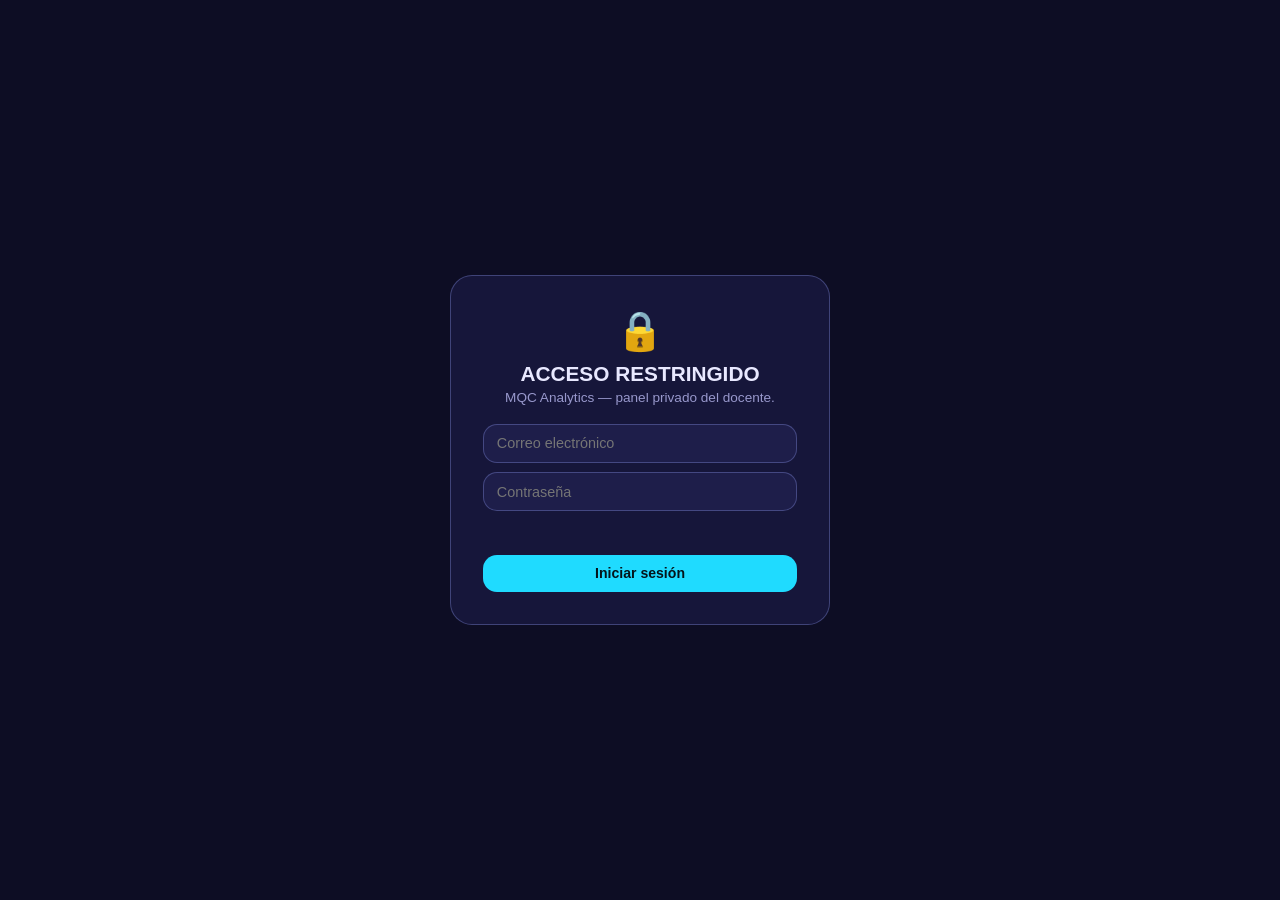
<file: analytics/index.html>
<!doctype html>
<html lang="es">
<head>
<meta charset="utf-8">
<meta name="viewport" content="width=device-width, initial-scale=1">
<meta name="robots" content="noindex, nofollow">
<title>MQC Analytics — Panel privado</title>
<link rel="stylesheet" href="analytics-admin.css">
</head>
<body>

<!-- ============================================================
     Config compartida con el frontend estudiantil: MISMA fuente de
     verdad para supabaseUrl / supabaseAnonKey (un solo lugar donde
     configurar, ver README_ANALYTICS_SETUP.md).
     ============================================================ -->
<script src="../js/shared/analytics-config.js"></script>
<script src="../js/data/catalogo-colegios.js"></script>

<div id="mqc-an-root">
  <!-- Se renderiza por completo desde analytics-admin.js -->
  <div class="an-loading">Cargando MQC Analytics…</div>
</div>

<script src="analytics-admin.js"></script>
</body>
</html>
</file>
<file: css/main.css>
/* ================================================================
   QUÍMICA INTERACTIVA 10° — Lic. Bryan Chavarría C.
   css/main.css  |  Sistema de Diseño Completo
   ================================================================
   ÍNDICE:
   1.  Variables (Design Tokens)
   2.  Reset & Base
   3.  Tipografía
   4.  Layout SPA (Sidebar + Main)
   5.  Pantalla de Carga
   6.  Modal de Bienvenida
   7.  Topbar Móvil
   8.  Sidebar / Menú Lateral
   9.  Botones
   10. Cards & Panels
   11. Progress Bars
   12. Toast Notifications
   13. Modal Global
   14. FAB (Floating Action Button)
   15. Home Page
   16. Units Page
   17. Tabla Periódica
   18. Progress Page
   19. About Page
   20. Placeholder Pages
   21. Animations & Keyframes
   22. Responsive (Mobile First)
================================================================ */

/* ----------------------------------------------------------------
   1. VARIABLES — Design Tokens
   Para cambiar el tema, solo modifica estas variables.
---------------------------------------------------------------- */
:root {
  /* ================================================================
     IDENTIDAD VISUAL v2.0 — "Cosmos de Laboratorio"
     Adoptada del documento PROPUESTA_VISUAL_MasQueCiencia_1 (Sprint
     de Dirección de Arte). Solo cambian los VALORES; los NOMBRES de
     variable se mantienen intactos para no romper ningún componente
     ni lógica existente — toda la app referencia var(--nombre).
  ================================================================ */

  /* Colores de fondo */
  --void:         #070714;
  --bg-deep:      #0d0d24;
  --bg-main:      #111130;
  --bg-card:      #16163a;
  --bg-elevated:  #1e1e4a;
  --bg-input:     #1a1a42;
  --border:       rgba(130, 140, 220, 0.38); /* EOP-021: antes .28 — más visible, misma familia */
  --border-glow:  rgba(0, 212, 255, 0.5);    /* EOP-021: antes .4 */

  /* Colores de acento */
  --cyan:         #1FDBFF; /* EOP-021: antes #00D4FF — leve aumento de intensidad, mismo tono */
  --cyan-dim:     #00A8CC;
  --cyan-glow:    rgba(31, 219, 255, 0.24);  /* EOP-021: antes .15 — glow más presente */
  --violet:       #7B2FFF;
  --violet-dim:   #6320CC;
  /* EOP-030.5: --blue nunca existió como token, pero ~15 referencias
     var(--blue, ...) ya vivían en standards.css (componentes del
     Método MQC: detonante/commit/mentor, usados en las 9 unidades) y
     en 3 archivos de unidad, todas cayendo siempre a un hex viejo
     (#1A73E8/#2D9CDB) sin saberlo. Se define como alias real de un
     token existente — no se inventa un color nuevo. */
  --blue:         var(--cyan-dim);
  --green:        #00FF88;
  --green-dim:    #00CC6D;
  --orange:       #FF6B00;
  --red:          #FF2266;
  --gold:         #FFD700;
  --gold-dim:     #E0BD00;
  /* EOP-023: amarillo fosforescente dedicado EXCLUSIVAMENTE a XP/Nivel/
     Medallas/Logros — no reemplaza --gold (que sigue usándose para
     énfasis de texto general en saludos/hero). Mantiene el amarillo
     como acento puntual, nunca como color dominante del sitio. */
  --xp-gold:      #F9FF4D;
  --xp-gold-dim:  #D4E600;
  --xp-gold-glow: rgba(249, 255, 77, 0.35);

  /* Texto */
  --text-primary:   #E8E8FF;
  --text-secondary: #9898CC;
  --text-muted:     #8484D6; /* EOP-014: ajustado de #5858AA (3.23:1) a 5.96:1 — cumple WCAG AA. Misma familia de color, sin cambiar la identidad. */
  --text-on-accent: #070714;

  /* Tipografía */
  --font-display: 'Space Grotesk', 'Segoe UI', sans-serif;
  --font-body:    'Inter', 'Segoe UI', sans-serif;
  --font-code:    'JetBrains Mono', 'Courier New', monospace;

  /* Tamaños */
  --sidebar-width: 240px;
  --sidebar-context-width: 230px; /* PENDIENTE B: ancho del panel contextual (Ciencia→Grado→Contenidos) en escritorio */
  --topbar-height: 56px;
  --radius-sm:     8px;
  --radius-md:     14px;
  --radius-lg:     22px;
  --radius-xl:     30px;
  --radius-full:   9999px;

  /* Sombras */
  --shadow-card:   0 4px 24px rgba(0, 0, 0, 0.5);
  --shadow-glow:   0 0 20px var(--cyan-glow);
  --shadow-modal:  0 8px 48px rgba(0, 0, 0, 0.85);

  /* Transiciones */
  --transition-fast:   all 0.15s ease;
  --transition-normal: all 0.3s ease;
  --transition-slow:   all 0.5s ease;

  /* Colores de tipos de elementos (Tabla Periódica) — sin cambios,
     fuera del alcance de la propuesta visual recibida */
  --el-nonmetal:         #6fcd8c;
  --el-alkali:           #ff7070;
  --el-alkaline-earth:   #ffaa57;
  --el-transition:       #5bb8ff;
  --el-post-transition:  #b5d44a;
  --el-metalloid:        #4de8c2;
  --el-halogen:          #c18fff;
  --el-noble:            #82e8ff;
  --el-lanthanide:       #ff95d0;
  --el-actinide:         #ffd966;
  --el-unknown:          #8899aa;

  /* Colores temáticos de unidades (9, del documento de propuesta) */
  --unit-01: #00BCD4;
  --unit-02: #1A73E8;
  --unit-03: #00C853;
  --unit-04: #9C27B0;
  --unit-05: #FF6F00;
  --unit-06: #E91E63;
  --unit-07: #607D8B;
  --unit-08: #FF5722;
  --unit-09: #795548;
}

/* ----------------------------------------------------------------
   1b. UTILIDAD GLOBAL — debe ir antes del reset para máxima precedencia
---------------------------------------------------------------- */
/*
  BUG-01 CORREGIDO: .hidden es la clase maestra para ocultar elementos.
  Se usa en: #main-layout, #welcome-modal, #global-modal, #profe-bryan-fab.
  !important garantiza que ninguna regla de display posterior la sobreescriba.
*/
.hidden { display: none !important; }

/* ----------------------------------------------------------------
   2. RESET & BASE
---------------------------------------------------------------- */
*, *::before, *::after { box-sizing: border-box; margin: 0; padding: 0; }

html {
  scroll-behavior: smooth;
  font-size: 16px;
}

body {
  font-family: var(--font-body);
  background-color: var(--bg-deep);
  color: var(--text-primary);
  min-height: 100vh;
  overflow-x: hidden;
  line-height: 1.6;
  -webkit-font-smoothing: antialiased;
}

a { color: var(--cyan); text-decoration: none; }
a:hover { color: var(--text-primary); }

ul, ol { list-style: none; }

input, button, select, textarea {
  font-family: var(--font-body);
  font-size: 1rem;
  outline: none;
  border: none;
}

button { cursor: pointer; background: none; }

img, svg { display: block; max-width: 100%; }

/* ----------------------------------------------------------------
   3. TIPOGRAFÍA
---------------------------------------------------------------- */
h1, h2, h3, h4 {
  font-family: var(--font-display);
  line-height: 1.2;
  letter-spacing: 0.02em;
}

h1 { font-size: clamp(1.6rem, 4vw, 2.4rem); font-weight: 900; }
h2 { font-size: clamp(1.2rem, 3vw, 1.8rem); font-weight: 700; }
h3 { font-size: clamp(1rem, 2.5vw, 1.3rem); font-weight: 600; }
h4 { font-size: 1rem; font-weight: 600; }

p { margin-bottom: 0.75rem; }
p:last-child { margin-bottom: 0; }

.text-cyan    { color: var(--cyan); }
.text-green   { color: var(--green); }
.text-gold    { color: var(--gold); }
.text-dim     { color: var(--text-secondary); }
.text-muted   { color: var(--text-muted); }
.text-center  { text-align: center; }
.text-sm      { font-size: 0.85rem; }
.text-xs      { font-size: 0.75rem; }

code, .formula {
  font-family: var(--font-code);
  background: rgba(31, 219, 255, 0.1);
  color: var(--cyan);
  padding: 0.1em 0.4em;
  border-radius: var(--radius-sm);
  font-size: 0.9em;
}

/* ----------------------------------------------------------------
   4. LAYOUT SPA
---------------------------------------------------------------- */
#app { position: relative; min-height: 100vh; }

#main-layout {
  display: flex;
  min-height: 100vh;
  padding-top: var(--topbar-height); /* space for mobile topbar */
}

/* Content area fills the rest */
#content {
  flex: 1;
  min-height: calc(100vh - var(--topbar-height));
  padding: 1.5rem;
  overflow-y: auto;
  transition: var(--transition-normal);
}

/* ----------------------------------------------------------------
   5. PANTALLA DE CARGA
---------------------------------------------------------------- */
#loading-screen {
  position: fixed;
  inset: 0;
  z-index: 9999;
  background: var(--void);
  display: flex;
  flex-direction: column;
  align-items: center;
  justify-content: center;
  gap: 1.5rem;
  transition: opacity 0.5s ease, visibility 0.5s ease;
  /* UI-REFINEMENT: respeto real del notch/home-indicator en iPhone —
     env() cae a 0 sin efecto en navegadores que no lo soportan, así
     que es seguro agregarlo directamente sin @supports. */
  padding-top: env(safe-area-inset-top);
  padding-bottom: env(safe-area-inset-bottom);
  padding-left: env(safe-area-inset-left);
  padding-right: env(safe-area-inset-right);
  box-sizing: border-box;
  text-align: center;
}

#loading-screen.fade-out {
  opacity: 0;
  visibility: hidden;
  pointer-events: none;
}

.loading-atom {
  position: relative;
  width: 80px;
  height: 80px;
  display: flex;
  align-items: center;
  justify-content: center;
}

.nucleus {
  width: 20px;
  height: 20px;
  background: radial-gradient(circle, var(--cyan), var(--violet));
  border-radius: 50%;
  box-shadow: 0 0 20px var(--cyan), 0 0 40px var(--violet);
  animation: nucleusPulse 2s ease-in-out infinite;
}

.orbit {
  position: absolute;
  border: 1.5px solid var(--border-glow);
  border-radius: 50%;
  display: flex;
  align-items: flex-start;
  justify-content: center;
}

.orbit-1 { width: 50px; height: 50px; animation: orbit1 1.2s linear infinite; }
.orbit-2 { width: 68px; height: 68px; animation: orbit2 2s linear infinite; }
.orbit-3 { width: 86px; height: 86px; animation: orbit3 2.8s linear infinite; transform-origin: center; }

.electron {
  width: 6px;
  height: 6px;
  background: var(--cyan);
  border-radius: 50%;
  box-shadow: 0 0 6px var(--cyan);
  margin-top: -3px;
}

.loading-text {
  font-family: var(--font-display);
  font-size: 1.1rem;
  font-weight: 700;
  letter-spacing: 0.15em;
  color: var(--cyan);
  text-shadow: 0 0 20px var(--cyan);
}

/* UI-REFINEMENT: bloque de marca compacto — MÁSQUECIENCIA (marca
   principal) + descriptor + alcance de grado, agrupados con
   espaciado propio, ajeno al "gap" general de #loading-screen. */
.loading-brand-block {
  display: flex;
  flex-direction: column;
  align-items: center;
  gap: 0.3rem;
  max-width: 90vw;
  padding: 0 1rem;
}
.loading-descriptor {
  font-family: var(--font-display);
  font-size: 0.82rem;
  font-weight: 500;
  letter-spacing: 0.1em;
  color: var(--text-secondary);
  margin: 0;
}
.loading-scope {
  font-family: var(--font-code);
  font-size: 0.75rem;
  letter-spacing: 0.08em;
  color: var(--text-muted);
  margin: 0;
}

.loading-sub {
  font-size: 0.85rem;
  color: var(--text-muted);
  letter-spacing: 0.05em;
  margin: 0;
  max-width: 90vw;
  padding: 0 1rem;
  animation: blink 1.5s ease-in-out infinite;
}

/* ----------------------------------------------------------------
   6. MODAL DE BIENVENIDA
---------------------------------------------------------------- */
.modal-overlay {
  position: fixed;
  inset: 0;
  z-index: 8888;
  background: rgba(6, 20, 26, 0.85);
  backdrop-filter: blur(8px);
  display: flex;
  align-items: center;
  justify-content: center;
  padding: 1rem;
  animation: fadeIn 0.3s ease;
}

.modal-overlay.hidden { display: none; }

.modal-card {
  background: var(--bg-card);
  border: 1px solid var(--border);
  border-radius: var(--radius-xl);
  padding: 2.5rem 2rem;
  max-width: 440px;
  width: 100%;
  box-shadow: var(--shadow-modal);
  position: relative;
  animation: slideUp 0.4s cubic-bezier(0.34, 1.56, 0.64, 1);
}

.welcome-card { text-align: center; }

.welcome-atom-icon {
  font-size: 3rem;
  margin-bottom: 1rem;
  display: block;
  animation: float 3s ease-in-out infinite;
}

/* SPRINT MULTICIENCIA — FASE 1: logo multiciencia en el modal de bienvenida */
.welcome-logo-img {
  display: block;
  max-width: 220px;
  width: 100%;
  height: auto;
  margin: 0 auto 1rem;
  border-radius: var(--radius-lg);
  box-shadow: 0 8px 30px rgba(0, 0, 0, 0.4);
}

.welcome-title {
  font-family: var(--font-display);
  color: var(--cyan);
  font-size: 1.4rem;
  letter-spacing: 0.1em;
  text-shadow: 0 0 20px var(--cyan-glow);
  margin-bottom: 0.25rem;
}

.welcome-subtitle {
  color: var(--text-secondary);
  font-size: 0.85rem;
  margin-bottom: 1.5rem;
}

.welcome-desc {
  color: var(--text-primary);
  line-height: 1.8;
  margin-bottom: 1.5rem;
}

.welcome-form {
  display: flex;
  flex-direction: column;
  gap: 0.75rem;
  margin-bottom: 1rem;
}

.welcome-input {
  background: var(--bg-input);
  border: 1.5px solid var(--border);
  border-radius: var(--radius-md);
  padding: 0.85rem 1.25rem;
  color: var(--text-primary);
  font-size: 1rem;
  text-align: center;
  transition: var(--transition-fast);
}

.welcome-input:focus {
  border-color: var(--cyan);
  box-shadow: 0 0 0 3px var(--cyan-glow);
}

.welcome-input::placeholder { color: var(--text-muted); }

.welcome-footer {
  font-size: 0.78rem;
  color: var(--text-muted);
  margin: 0;
}

/* ----------------------------------------------------------------
   7. TOPBAR MÓVIL
---------------------------------------------------------------- */
#topbar {
  position: fixed;
  top: 0;
  left: 0;
  right: 0;
  z-index: 700;
  height: var(--topbar-height);
  background: rgba(10, 30, 38, 0.95);
  backdrop-filter: blur(12px);
  border-bottom: 1px solid var(--border);
  display: flex;
  align-items: center;
  padding: 0 1rem;
  gap: 0.75rem;
}

.menu-toggle {
  display: flex;
  flex-direction: column;
  gap: 5px;
  padding: 6px;
  border-radius: var(--radius-sm);
  transition: var(--transition-fast);
}

.menu-toggle span {
  display: block;
  width: 22px;
  height: 2px;
  background: var(--cyan);
  border-radius: 2px;
  transition: var(--transition-fast);
}

.menu-toggle:hover { background: var(--bg-elevated); }

.topbar-title {
  font-family: var(--font-display);
  font-size: 0.85rem;
  font-weight: 700;
  letter-spacing: 0.1em;
  color: var(--cyan);
  flex: 1;
}

.topbar-info {
  display: flex;
  align-items: center;
  gap: 0.5rem;
}

.topbar-badge {
  background: var(--bg-elevated);
  border: 1px solid var(--xp-gold);
  border-radius: var(--radius-full);
  padding: 0.2rem 0.6rem;
  font-size: 0.75rem;
  font-weight: 700;
  color: var(--xp-gold);
  text-shadow: 0 0 8px var(--xp-gold-glow);
}

.topbar-xp {
  font-size: 0.78rem;
  font-weight: 700;
  color: var(--cyan);
}

/* ----------------------------------------------------------------
   8. SIDEBAR / MENÚ LATERAL
---------------------------------------------------------------- */
#sidebar-overlay {
  position: fixed;
  inset: 0;
  z-index: 750;
  background: rgba(0, 0, 0, 0.6);
  backdrop-filter: blur(2px);
  opacity: 0;
  pointer-events: none;
  transition: opacity 0.3s ease;
}

#sidebar-overlay.active {
  opacity: 1;
  pointer-events: all;
}

#sidebar {
  position: fixed;
  top: 0;
  left: 0;
  bottom: 0;
  z-index: 800;
  width: var(--sidebar-width);
  background: linear-gradient(180deg, #0d0d28 0%, #0a0a1e 100%);
  border-right: 1px solid var(--border);
  display: flex;
  flex-direction: column;
  overflow-y: auto;
  overflow-x: hidden;
  transform: translateX(-100%);
  transition: transform 0.3s cubic-bezier(0.4, 0, 0.2, 1);

  /* scrollbar */
  scrollbar-width: thin;
  scrollbar-color: var(--bg-elevated) transparent;
}

#sidebar.open { transform: translateX(0); }

/* Brand */
.sidebar-brand {
  display: flex;
  align-items: center;
  gap: 0.75rem;
  padding: 1.25rem 1rem 1rem;
  border-bottom: 1px solid var(--border);
}

.brand-icon { font-size: 1.8rem; line-height: 1; }

/* Identidad Multigrado: marca permanente + lema, siempre iguales
   sin importar el grado activo — ver .brand-name para la ruta
   académica dinámica (10.º / 11.º), que sí cambia. */
.brand-mqc {
  display: block;
  font-family: var(--font-display);
  font-size: 0.92rem;
  font-weight: 800;
  color: var(--text-primary);
  letter-spacing: 0.04em;
  line-height: 1.15;
}
.brand-tagline {
  display: block;
  font-size: 0.6rem;
  color: var(--text-muted);
  letter-spacing: 0.03em;
  margin-top: 0.05rem;
}

.brand-name {
  display: block;
  font-family: var(--font-display);
  font-size: 0.78rem;
  font-weight: 700;
  color: var(--cyan);
  letter-spacing: 0.08em;
  margin-top: 0.2rem;
}

.brand-author {
  display: block;
  font-size: 0.68rem;
  color: var(--text-muted);
  margin-top: 0.1rem;
}

/* User card — HOTFIX-12: compactada a una sola fila (antes 4 líneas
   apiladas: avatar, nombre, nivel, XP). Ahora: avatar + nombre + XP
   a la izquierda, nivel + XP numérico a la derecha. Libera ~110px
   verticales que se le devuelven a la navegación scrollable. */
.sidebar-user-card {
  display: flex;
  align-items: center;
  gap: 0.6rem;
  padding: 0.6rem 1rem;
  border-bottom: 1px solid var(--border);
  background: rgba(255, 255, 255, 0.02);
  position: relative; /* necesario para que .mqc-apoyo-ribbon (position:absolute)
                          se posicione respecto de ESTA tarjeta, y no de un
                          ancestro más grande — eso era lo que la cortaba */
}

.user-avatar {
  font-size: 1.3rem;
  flex-shrink: 0;
}

.user-info {
  flex: 1;
  min-width: 0;
}

.user-name {
  font-weight: 700;
  font-size: 0.8rem;
  color: var(--text-primary);
  white-space: nowrap;
  overflow: hidden;
  text-overflow: ellipsis;
  margin-bottom: 0.25rem;
}

.user-level-block {
  flex-shrink: 0;
  text-align: right;
}

.user-level {
  font-size: 0.66rem;
  color: var(--xp-gold);
  font-weight: 600;
  white-space: nowrap;
}

.xp-bar-wrap {
  height: 4px;
  background: var(--bg-elevated);
  border-radius: var(--radius-full);
  overflow: hidden;
}

.xp-bar-fill {
  height: 100%;
  background: linear-gradient(90deg, var(--cyan), var(--violet));
  border-radius: var(--radius-full);
  transition: width 0.6s cubic-bezier(0.4, 0, 0.2, 1);
}

.xp-text {
  font-size: 0.6rem;
  color: var(--text-muted);
  white-space: nowrap;
  margin-top: 0.15rem;
}

/* Navigation */
.sidebar-nav {
  flex: 1;
  padding: 0.5rem 0;
  overflow-y: auto;
}

.nav-item {
  display: flex;
  align-items: center;
  gap: 0.65rem;
  padding: 0.6rem 1rem;
  margin: 0.1rem 0.5rem;
  border-radius: var(--radius-md);
  cursor: pointer;
  transition: var(--transition-fast);
  position: relative;
  color: var(--text-secondary);
  font-size: 0.88rem;
  font-weight: 600;
}

.nav-item:hover {
  background: rgba(31, 219, 255, 0.08);
  color: var(--text-primary);
}

.nav-item.active {
  background: rgba(31, 219, 255, 0.12);
  color: var(--cyan);
  border: 1px solid rgba(31, 219, 255, 0.2);
}

.nav-item.active .nav-icon { filter: drop-shadow(0 0 4px var(--cyan)); }

/* SPRINT MULTICIENCIA — FASE 1: Física/Biología, disciplinas en desarrollo.
   Ligeramente atenuadas para que se lean como "vista previa", nunca por
   encima visualmente de la navegación funcional de Química. */
.nav-item-soon { opacity: 0.72; }
.nav-item-soon:hover { opacity: 1; }

/* SPRINT MULTICIENCIA — FASE 1 v3: botones grandes del hub de 3 ciencias
   en "Selecciona tu ruta científica". Reset mínimo de <button> + hover. */
.unit-card-btn {
  font-family: inherit;
  outline: none;
  width: 100%;
}
.unit-card-btn:hover {
  transform: translateY(-3px);
  border-color: var(--border-glow) !important;
}
.unit-card-btn:focus-visible {
  outline: 2px solid var(--cyan);
  outline-offset: 2px;
}

.nav-icon { font-size: 1.1rem; flex-shrink: 0; display:flex; align-items:center; justify-content:center; }
.nav-icon svg { width: 18px; height: 18px; display: block; }

.nav-label { flex: 1; }

.nav-badge {
  font-size: 0.6rem;
  font-weight: 700;
  padding: 0.15rem 0.4rem;
  border-radius: var(--radius-full);
  text-transform: uppercase;
  letter-spacing: 0.05em;
}

.nav-badge.soon {
  background: rgba(123, 47, 255, 0.2);
  color: var(--violet);
  border: 1px solid rgba(123, 47, 255, 0.3);
}

.nav-separator {
  padding: 0.75rem 1rem 0.25rem;
  font-size: 0.65rem;
  font-weight: 700;
  text-transform: uppercase;
  letter-spacing: 0.12em;
  color: var(--text-muted);
  cursor: default;
}

/* ----------------------------------------------------------------
   8b. PENDIENTE B — Panel contextual del sidebar académico
   (Ciencia → Grado → Contenidos). Controlado por
   js/shared/sidebar-nav.js, nunca por router.js.
---------------------------------------------------------------- */

/* Fila de nivel 1 ("⚗️ Química ›" / "🧲 Física ›" / "🧬 Biología ›") —
   mismo aspecto que cualquier .nav-item, solo agrega el chevron y un
   estado "activo" propio (no depende de router.js:_setActive, que
   ignora estas filas por no llevar data-section). */
.nav-chevron {
  flex-shrink: 0;
  font-size: 1rem;
  color: var(--text-muted);
  transition: var(--transition-fast);
}
.nav-science-toggle.active {
  background: rgba(31, 219, 255, 0.12);
  color: var(--cyan);
  border: 1px solid rgba(31, 219, 255, 0.2);
}
.nav-science-toggle.active .nav-chevron { color: var(--cyan); }

/* Panel contextual — oculto por defecto. Vacío hasta que
   sidebar-nav.js le escribe contenido y le agrega .open. Por defecto
   (< 1024px) ocupa el mismo espacio que la lista de navegación que
   reemplaza, dentro del propio flujo del sidebar. */
.sidebar-context-panel { display: none; }
.sidebar-context-panel.open {
  display: flex;
  flex-direction: column;
  flex: 1;
  overflow-y: auto;
  padding: 0.5rem 0;
}

/* <1024px: navegación progresiva — el panel reemplaza la lista
   principal (nunca se muestran los dos a la vez, sin acordeón). */
#sidebar.sidebar-drill-active #sidebar-nav { display: none; }

.ctx-panel-header {
  padding: 0.5rem 1rem 0.6rem;
  border-bottom: 1px solid var(--border);
  margin-bottom: 0.4rem;
}
.ctx-back {
  background: none;
  border: none;
  color: var(--cyan);
  font-size: 0.78rem;
  font-weight: 700;
  cursor: pointer;
  padding: 0;
  margin-bottom: 0.5rem;
  display: block;
}
.ctx-back:hover { text-decoration: underline; }
.ctx-panel-title {
  margin: 0;
  font-size: 0.72rem;
  font-weight: 700;
  letter-spacing: 0.1em;
  color: var(--text-muted);
}

.ctx-panel-list { list-style: none; margin: 0; padding: 0; }

.ctx-item {
  display: flex;
  align-items: center;
  gap: 0.5rem;
  padding: 0.6rem 1rem;
  margin: 0.1rem 0.5rem;
  border-radius: var(--radius-md);
  cursor: pointer;
  transition: var(--transition-fast);
  color: var(--text-secondary);
  font-size: 0.85rem;
  font-weight: 600;
}
.ctx-item:hover { background: rgba(31, 219, 255, 0.08); color: var(--text-primary); }
.ctx-item .ctx-chevron { margin-left: auto; color: var(--text-muted); }
.ctx-item-locked { cursor: pointer; opacity: 0.75; }
.ctx-item-locked .ctx-lock { margin-left: auto; }
.ctx-item-soon { opacity: 0.72; }
.ctx-item-soon .ctx-soon-tag { margin-left: auto; }

.sidebar-footer {
  padding: 0.75rem 1rem;
  font-size: 0.68rem;
  color: var(--text-muted);
  text-align: center;
  border-top: 1px solid var(--border);
}

/* ----------------------------------------------------------------
   9. BOTONES
---------------------------------------------------------------- */
.btn {
  display: inline-flex;
  align-items: center;
  justify-content: center;
  gap: 0.5rem;
  font-family: var(--font-body);
  font-weight: 700;
  border-radius: var(--radius-md);
  padding: 0.6rem 1.25rem;
  font-size: 0.9rem;
  transition: var(--transition-fast);
  cursor: pointer;
  border: 1.5px solid transparent;
  letter-spacing: 0.02em;
}

.btn-primary {
  background: linear-gradient(135deg, var(--cyan-dim), var(--cyan));
  color: var(--text-on-accent);
  transition: transform .3s cubic-bezier(0.16,0.8,0.3,1), box-shadow .35s ease;
}

.btn-primary:hover {
  transform: translateY(-2px);
  box-shadow: 0 6px 22px var(--cyan-glow); /* EOP-024: antes rgba(23,200,196,...) — hex de la identidad v1.0 sin migrar */
}

.btn-primary:active { transform: translateY(0); }

.btn-secondary {
  background: var(--bg-elevated);
  color: var(--text-primary);
  border-color: var(--border);
}

.btn-secondary:hover {
  border-color: var(--cyan);
  color: var(--cyan);
}

.btn-ghost {
  background: transparent;
  color: var(--text-secondary);
  border-color: var(--border);
}

.btn-ghost:hover { background: var(--bg-elevated); color: var(--text-primary); }

.btn-danger {
  background: rgba(255, 34, 102, 0.15);
  color: var(--red);
  border-color: rgba(255, 34, 102, 0.3);
}

.btn-success {
  background: rgba(0, 255, 136, 0.15);
  color: var(--green);
  border-color: rgba(0, 255, 136, 0.3);
}

.btn-lg { padding: 0.85rem 2rem; font-size: 1rem; }
.btn-sm { padding: 0.35rem 0.85rem; font-size: 0.8rem; border-radius: var(--radius-sm); }
.btn-block { width: 100%; }

/* ----------------------------------------------------------------
   9.5 NAVEGACIÓN DE EXAMEN/SIMULACRO — barra compacta y centrada
   (Auditoría Integral MQC — Fase 1, Punto 7: ÚNICA corrección de
   código autorizada en esta fase. Componente/CSS compartido para
   que cualquier motor de evaluación que reutilice esta navegación
   —simulacro nacional hoy; finales/PNE de dominio a futuro— reciba
   el mismo layout responsive sin duplicar reglas por archivo.)

   Estructura esperada:
     <div class="mqc-exam-nav">
       <div class="mqc-exam-nav__group">
         [← Anterior] [🔢 Ver todas las preguntas] [Siguiente →]
       </div>
       <div class="mqc-exam-nav__submit">
         [Entregar simulacro/examen]
       </div>
     </div>

   Reglas de diseño:
   - El grupo de navegación secuencial vive en su propio contenedor
     "compacto" (ancho ajustado al contenido, no ancho completo) para
     que en escritorio no se vea como 3 botones sueltos y separados.
   - flex-wrap controlado: si no cabe en una línea, los botones bajan
     de línea PERO sin salir de su contenedor agrupado (nunca se
     dispersan por el ancho completo de la pantalla).
   - El botón "Entregar" va debajo, como acción independiente.
   - El padding-bottom del bloque completo (aplicado UNA sola vez, al
     final de todo el bloque, no entre filas) es mayor que la altura del
     chip flotante de perfil (#mqc-chip, position:fixed;bottom:1rem)
     para que nunca se superponga, en cualquier breakpoint. No se usa
     z-index para "resolver" la superposición: se resuelve con
     espacio real reservado en el flujo del documento.
---------------------------------------------------------------- */
.mqc-exam-nav {
  display: flex;
  flex-direction: column;
  align-items: center;
  gap: 0.7rem;
  width: 100%;
  max-width: 760px;
  margin: 1rem auto 0;
  padding-bottom: calc(4.75rem + env(safe-area-inset-bottom, 0px));
  box-sizing: border-box;
}

.mqc-exam-nav__group {
  display: flex;
  flex-wrap: wrap;
  justify-content: center;
  align-items: center;
  gap: 0.5rem 0.6rem;
  width: fit-content;
  max-width: 100%;
  margin: 0 auto;
  padding: 0.4rem 0.6rem;
  background: var(--bg-elevated);
  border: 1px solid var(--border);
  border-radius: var(--radius-lg);
  box-sizing: border-box;
}

.mqc-exam-nav__group .btn {
  flex: 0 1 auto;
  white-space: nowrap;
}

.mqc-exam-nav__submit {
  display: flex;
  justify-content: center;
  width: 100%;
}

.mqc-exam-nav__submit .btn { width: auto; min-width: 180px; }

/* En pantallas angostas (320-412px de referencia) el texto de
   "Ver todas las preguntas" es el más largo del grupo: se permite
   que el grupo pase a 2 líneas SIN romper el contenedor agrupado, y
   se recorta un poco el padding/tamaño para que los 3 controles
   sigan leyéndose como una sola unidad compacta. */
@media (max-width: 480px) {
  .mqc-exam-nav__group { gap: 0.45rem 0.5rem; padding: 0.35rem 0.5rem; }
  .mqc-exam-nav__group .btn { font-size: 0.78rem; padding: 0.4rem 0.65rem; }
  .mqc-exam-nav__submit .btn { width: 100%; min-width: 0; }
}

/* ----------------------------------------------------------------
   10. CARDS & PANELS
---------------------------------------------------------------- */
.card {
  background: var(--bg-card);
  border: 1px solid var(--border);
  border-radius: var(--radius-lg);
  padding: 1.25rem;
  transition: var(--transition-normal);
}

.card:hover {
  border-color: var(--border-glow);
  box-shadow: var(--shadow-glow);
  transform: translateY(-2px);
}

.card-title {
  font-family: var(--font-display);
  font-size: 0.85rem;
  font-weight: 600;
  letter-spacing: 0.05em;
  color: var(--text-secondary);
  text-transform: uppercase;
  margin-bottom: 0.5rem;
}

.card-value {
  font-family: var(--font-display);
  font-size: 1.8rem;
  font-weight: 900;
  color: var(--text-primary);
  line-height: 1;
}

/* Section wrappers */
.section-header {
  margin-bottom: 1.5rem;
}

.section-title {
  font-family: var(--font-display);
  font-size: 0.7rem;
  font-weight: 700;
  letter-spacing: 0.2em;
  text-transform: uppercase;
  color: var(--cyan);
  margin-bottom: 0.3rem;
}

.section-heading {
  font-size: clamp(1.2rem, 3vw, 1.7rem);
  font-weight: 900;
  color: var(--text-primary);
}

/* ----------------------------------------------------------------
   11. PROGRESS BARS
---------------------------------------------------------------- */
.progress-bar {
  height: 8px;
  background: var(--bg-elevated);
  border-radius: var(--radius-full);
  overflow: hidden;
  position: relative;
}

.progress-fill {
  height: 100%;
  border-radius: var(--radius-full);
  transition: width 0.8s cubic-bezier(0.4, 0, 0.2, 1);
  position: relative;
}

.progress-fill::after {
  content: '';
  position: absolute;
  top: 0; right: 0;
  width: 20px;
  height: 100%;
  background: rgba(255, 255, 255, 0.3);
  filter: blur(4px);
  animation: shimmer 2s ease-in-out infinite;
}

.progress-fill-cyan   { background: linear-gradient(90deg, var(--cyan-dim), var(--cyan)); }
.progress-fill-violet { background: linear-gradient(90deg, var(--violet-dim), var(--violet)); }
.progress-fill-green  { background: linear-gradient(90deg, var(--green-dim), var(--green)); }
.progress-fill-gold   { background: linear-gradient(90deg, var(--xp-gold-dim), var(--xp-gold)); box-shadow: 0 0 8px var(--xp-gold-glow); }

/* Circular progress */
.progress-circle {
  position: relative;
  width: 64px;
  height: 64px;
}

.progress-circle svg {
  width: 64px;
  height: 64px;
  transform: rotate(-90deg);
}

.progress-circle-bg {
  fill: none;
  stroke: var(--bg-elevated);
  stroke-width: 5;
}

.progress-circle-fill {
  fill: none;
  stroke-width: 5;
  stroke-linecap: round;
  stroke-dasharray: 163.36;
  stroke-dashoffset: 163.36;
  transition: stroke-dashoffset 1s cubic-bezier(0.4, 0, 0.2, 1);
}

.progress-circle-text {
  position: absolute;
  inset: 0;
  display: flex;
  align-items: center;
  justify-content: center;
  font-size: 0.75rem;
  font-weight: 700;
  color: var(--text-primary);
}

/* ----------------------------------------------------------------
   12. TOAST NOTIFICATIONS
---------------------------------------------------------------- */
#toast-container {
  position: fixed;
  bottom: 1.5rem;
  right: 1.5rem;
  z-index: 9990;
  display: flex;
  flex-direction: column;
  gap: 0.5rem;
  max-width: 320px;
}

.toast {
  background: var(--bg-elevated);
  border: 1px solid var(--border);
  border-radius: var(--radius-md);
  padding: 0.75rem 1rem;
  display: flex;
  align-items: flex-start;
  gap: 0.6rem;
  font-size: 0.88rem;
  animation: toastIn 0.3s cubic-bezier(0.34, 1.56, 0.64, 1);
  box-shadow: var(--shadow-card);
  transition: var(--transition-normal);
}

.toast.fade-out {
  opacity: 0;
  transform: translateX(100%);
}

.toast-icon { font-size: 1.1rem; flex-shrink: 0; margin-top: 0.05rem; }

.toast-body { flex: 1; }
.toast-title { font-weight: 700; color: var(--text-primary); }
.toast-msg { font-size: 0.8rem; color: var(--text-secondary); margin: 0.1rem 0 0; }

.toast-success { border-left: 3px solid var(--green); }
.toast-error   { border-left: 3px solid var(--red); }
.toast-info    { border-left: 3px solid var(--cyan); }
.toast-xp      { border-left: 3px solid var(--xp-gold); box-shadow: -2px 0 12px var(--xp-gold-glow); }

/* ----------------------------------------------------------------
   13. MODAL GLOBAL
---------------------------------------------------------------- */
#global-modal .modal-card {
  max-width: 520px;
  max-height: 85vh;
  overflow-y: auto;
  scrollbar-width: thin;
}

.modal-header {
  display: flex;
  align-items: flex-start;
  justify-content: space-between;
  margin-bottom: 1.25rem;
  gap: 1rem;
}

.modal-close {
  background: var(--bg-elevated);
  border: 1px solid var(--border);
  color: var(--text-secondary);
  width: 32px;
  height: 32px;
  border-radius: var(--radius-sm);
  display: flex;
  align-items: center;
  justify-content: center;
  font-size: 1.2rem;
  flex-shrink: 0;
  transition: var(--transition-fast);
}

.modal-close:hover { background: var(--red); color: white; border-color: var(--red); }

/* ----------------------------------------------------------------
   14. FAB (Floating Action Button)
---------------------------------------------------------------- */
.fab {
  position: fixed;
  bottom: 1.5rem;
  right: 1.5rem;
  z-index: 600;
  width: 56px;
  height: 56px;
  border-radius: 50%;
  background: linear-gradient(135deg, var(--violet-dim), var(--violet));
  box-shadow: 0 4px 20px rgba(123, 47, 255, 0.4);
  display: flex;
  align-items: center;
  justify-content: center;
  transition: var(--transition-fast);
  border: none;
}

.fab:hover {
  transform: scale(1.08);
  box-shadow: 0 6px 28px rgba(123, 47, 255, 0.6);
}

.fab-icon { font-size: 1.4rem; }
.fab.hidden { display: none; }

/* ----------------------------------------------------------------
   15. HOME PAGE
---------------------------------------------------------------- */
.home-page {
  max-width: 1200px;
  margin: 0 auto;
  padding-bottom: 2rem;
  animation: pageIn 0.4s ease;
}

/* Canvas de partículas */
#particles-canvas {
  position: fixed;
  top: 0;
  left: 0;
  width: 100%;
  height: 100%;
  z-index: 0;
  pointer-events: none;
  opacity: 0.4;
}

/* Hero section */
.home-hero {
  position: relative;
  z-index: 1;
  display: flex;
  flex-direction: column;
  align-items: flex-start;
  gap: 1rem;
  padding: 1rem 0 2rem;
  border-bottom: 1px solid var(--border);
  margin-bottom: 2rem;
}

.hero-eyebrow {
  font-size: 0.72rem;
  font-weight: 700;
  letter-spacing: 0.2em;
  text-transform: uppercase;
  color: var(--cyan);
}

.hero-title {
  font-family: var(--font-display);
  font-size: clamp(1.4rem, 5vw, 2.6rem);
  font-weight: 900;
  line-height: 1.1;
  color: var(--text-primary);
}

.hero-title .accent { color: var(--cyan); text-shadow: 0 0 30px rgba(31, 219, 255,0.4); }

.hero-welcome {
  font-size: 1.05rem;
  color: var(--text-secondary);
}

.hero-welcome strong { color: var(--gold); }

.hero-actions { display: flex; gap: 0.75rem; flex-wrap: wrap; }

/* Atom decoration in hero */
.hero-atom {
  position: absolute;
  right: 0;
  top: -0.5rem;
  width: 100px;
  height: 100px;
  opacity: 0.3;
  display: none;
}

/* Stats strip */
.stats-strip {
  display: grid;
  grid-template-columns: repeat(auto-fit, minmax(130px, 1fr));
  gap: 0.75rem;
  margin-bottom: 2rem;
  position: relative;
  z-index: 1;
}

.stat-card {
  background: var(--bg-card);
  border: 1px solid var(--border);
  border-radius: var(--radius-md);
  padding: 1rem;
  display: flex;
  align-items: center;
  gap: 0.75rem;
  transition: var(--transition-normal);
}

.stat-card:hover { border-color: var(--border-glow); }

.stat-icon { font-size: 1.4rem; }

.stat-label {
  font-size: 0.68rem;
  font-weight: 700;
  text-transform: uppercase;
  letter-spacing: 0.1em;
  color: var(--text-muted);
  margin-bottom: 0.1rem;
}

.stat-value {
  font-family: var(--font-display);
  font-size: 1.2rem;
  font-weight: 900;
  color: var(--text-primary);
}

/* Units grid on home */
.units-grid-home {
  position: relative;
  z-index: 1;
}

/* ----------------------------------------------------------------
   16. UNITS PAGE — Tarjetas tipo elemento periódico
---------------------------------------------------------------- */
.units-page { max-width: 1200px; margin: 0 auto; animation: pageIn 0.4s ease; }

.units-grid {
  display: grid;
  grid-template-columns: repeat(auto-fill, minmax(200px, 1fr));
  gap: 1rem;
  margin-top: 1.5rem;
}

/* HOTFIX-05: uniformidad visual — SOLO en la vista "Todas las
   Unidades" (.units-grid), no afecta las tarjetas de Inicio
   (.units-grid-home), que ya se ven uniformes y no se tocan.
   Antes .unit-card tenía min-height, así que una tarjeta con más
   texto (la de PNE) estiraba toda su fila del grid. Ahora es una
   altura fija real, con recorte de texto como respaldo. */
.units-grid .unit-card {
  height: 192px;
  overflow: hidden;
}
.units-grid .unit-card .unit-name {
  display: -webkit-box;
  -webkit-line-clamp: 2;
  -webkit-box-orient: vertical;
  overflow: hidden;
}
/* Texto descriptivo variable (ej. mensaje de bloqueo de PNE) —
   recortado a 2 líneas máximo, nunca empuja la altura de la tarjeta.
   El indicador de progreso (ej. "5/9") vive aparte y nunca se recorta. */
.units-grid .unit-meta-item-clamp {
  display: -webkit-box;
  -webkit-line-clamp: 2;
  -webkit-box-orient: vertical;
  overflow: hidden;
  line-height: 1.35;
}

/* Tarjeta de unidad — diseño como elemento de tabla periódica */
.unit-card {
  background: var(--bg-card);
  border: 1px solid var(--border);
  border-radius: var(--radius-lg);
  padding: 1.25rem;
  cursor: pointer;
  transition: var(--transition-normal);
  position: relative;
  overflow: hidden;
  display: flex;
  flex-direction: column;
  gap: 0.5rem;
  min-height: 180px;
}

/* HOTFIX-02: mismo lenguaje visual ya usado para insignias bloqueadas
   (.badge-item:not(.unlocked)) — no se inventa un estilo nuevo. */
.unit-card-locked {
  filter: grayscale(0.85);
  opacity: 0.55;
  cursor: not-allowed;
}
.unit-card-locked:hover { transform: none; }

.unit-card::before {
  content: '';
  position: absolute;
  top: 0;
  left: 0;
  right: 0;
  height: 3px;
  background: var(--unit-color, var(--cyan));
  border-radius: var(--radius-lg) var(--radius-lg) 0 0;
}

.unit-card:hover {
  transform: translateY(-4px);
  box-shadow: 0 8px 32px rgba(0, 0, 0, 0.4),
              0 0 0 1px var(--unit-color, var(--cyan)) 33;
  border-color: var(--unit-color, var(--cyan));
}

.unit-number {
  font-family: var(--font-code);
  font-size: 0.7rem;
  color: var(--text-muted);
  font-weight: 600;
  letter-spacing: 0.05em;
}

.unit-symbol {
  font-family: var(--font-display);
  font-size: 2rem;
  font-weight: 900;
  line-height: 1;
  color: var(--unit-color, var(--cyan));
  text-shadow: 0 0 20px var(--unit-color, var(--cyan));
  margin: 0.25rem 0;
}

.unit-name {
  font-size: 0.82rem;
  font-weight: 700;
  color: var(--text-secondary);
  line-height: 1.3;
  flex: 1;
}

.unit-meta {
  display: flex;
  align-items: center;
  justify-content: space-between;
  margin-top: auto;
}

.unit-meta-item {
  display: flex;
  align-items: center;
  gap: 0.25rem;
  font-size: 0.68rem;
  color: var(--text-muted);
}

.unit-progress {
  display: flex;
  align-items: center;
  gap: 0.4rem;
  font-size: 0.7rem;
  color: var(--text-secondary);
}

.unit-progress-bar {
  width: 40px;
  height: 3px;
  background: var(--bg-elevated);
  border-radius: var(--radius-full);
  overflow: hidden;
}

.unit-progress-fill {
  height: 100%;
  background: var(--unit-color, var(--cyan));
  border-radius: var(--radius-full);
  transition: width 0.6s ease;
}

/* Badge "próximamente" en tarjeta de unidad */
.unit-badge {
  position: absolute;
  top: 0.75rem;
  right: 0.75rem;
  font-size: 0.6rem;
  font-weight: 700;
  background: rgba(255, 255, 255, 0.08);
  color: var(--text-muted);
  padding: 0.2rem 0.5rem;
  border-radius: var(--radius-full);
  border: 1px solid var(--border);
}

/* Pantalla de unidad individual (placeholder) */
.unit-detail-page { max-width: 900px; margin: 0 auto; animation: pageIn 0.4s ease; }

.unit-detail-header {
  display: flex;
  align-items: center;
  gap: 1.5rem;
  padding: 1.5rem;
  background: var(--bg-card);
  border: 1px solid var(--border);
  border-radius: var(--radius-lg);
  margin-bottom: 1.5rem;
}

.unit-detail-symbol {
  font-family: var(--font-display);
  font-size: 3.5rem;
  font-weight: 900;
  line-height: 1;
}

.unit-detail-tabs {
  display: flex;
  gap: 0.25rem;
  margin-bottom: 1.5rem;
  background: var(--bg-card);
  border: 1px solid var(--border);
  border-radius: var(--radius-md);
  padding: 0.3rem;
  overflow-x: auto;
}

.tab-btn {
  padding: 0.5rem 1rem;
  border-radius: var(--radius-sm);
  font-size: 0.85rem;
  font-weight: 600;
  color: var(--text-secondary);
  transition: var(--transition-fast);
  white-space: nowrap;
  flex-shrink: 0;
}

.tab-btn.active {
  background: var(--bg-elevated);
  color: var(--cyan);
}

.tab-btn:hover:not(.active) { color: var(--text-primary); }

/* Coming soon panel */
.coming-soon-panel {
  background: var(--bg-card);
  border: 1px dashed var(--border);
  border-radius: var(--radius-lg);
  padding: 3rem 2rem;
  text-align: center;
}

.coming-soon-icon { font-size: 3rem; margin-bottom: 1rem; display: block; opacity: 0.6; }

/* ----------------------------------------------------------------
   17. TABLA PERIÓDICA
---------------------------------------------------------------- */
.periodic-page { animation: pageIn 0.4s ease; }

.pt-controls {
  display: flex;
  flex-wrap: wrap;
  gap: 0.75rem;
  align-items: center;
  margin-bottom: 1.25rem;
  position: sticky;
  top: calc(var(--topbar-height) + 0.5rem);
  z-index: 10;
  background: var(--bg-deep);
  padding: 0.75rem 0;
}

.pt-search {
  background: var(--bg-input);
  border: 1.5px solid var(--border);
  border-radius: var(--radius-md);
  padding: 0.5rem 0.85rem;
  color: var(--text-primary);
  font-size: 0.88rem;
  min-width: 180px;
  transition: var(--transition-fast);
}

.pt-search:focus { border-color: var(--cyan); box-shadow: 0 0 0 2px var(--cyan-glow); }
.pt-search::placeholder { color: var(--text-muted); }

.pt-filter-btn {
  padding: 0.45rem 0.85rem;
  border-radius: var(--radius-md);
  font-size: 0.78rem;
  font-weight: 700;
  background: var(--bg-card);
  border: 1.5px solid var(--border);
  color: var(--text-secondary);
  cursor: pointer;
  transition: var(--transition-fast);
}

.pt-filter-btn:hover, .pt-filter-btn.active {
  border-color: var(--cyan);
  color: var(--cyan);
  background: rgba(31, 219, 255, 0.08);
}

/* Legend */
.pt-legend {
  display: flex;
  flex-wrap: wrap;
  gap: 0.4rem;
  margin-bottom: 1rem;
}

.legend-item {
  display: flex;
  align-items: center;
  gap: 0.3rem;
  font-size: 0.7rem;
  color: var(--text-secondary);
  cursor: pointer;
  padding: 0.25rem 0.5rem;
  border-radius: var(--radius-sm);
  transition: var(--transition-fast);
}

.legend-item:hover { background: var(--bg-elevated); }

.legend-dot {
  width: 10px;
  height: 10px;
  border-radius: 3px;
  flex-shrink: 0;
}

/* Tabla periódica — CSS Grid */
.periodic-table-wrap {
  overflow-x: auto;
  padding-bottom: 0.5rem;
}

.periodic-table {
  display: grid;
  grid-template-columns: repeat(18, minmax(42px, 1fr));
  grid-template-rows: repeat(10, auto);
  gap: 3px;
  min-width: 780px;
}

/* Celda de elemento */
.element-cell {
  aspect-ratio: 1 / 1.1;
  min-height: 42px;
  background: var(--bg-card);
  border: 1px solid var(--border);
  border-radius: 5px;
  display: flex;
  flex-direction: column;
  align-items: center;
  justify-content: center;
  cursor: pointer;
  transition: var(--transition-fast);
  position: relative;
  overflow: hidden;
  padding: 2px;
}

.element-cell::before {
  content: '';
  position: absolute;
  inset: 0;
  opacity: 0.12;
  transition: opacity 0.2s;
}

.element-cell:hover {
  transform: scale(1.15);
  z-index: 5;
  border-color: transparent;
  box-shadow: 0 4px 16px rgba(0,0,0,0.5);
}

.element-cell:hover::before { opacity: 0.3; }

.element-cell.dimmed { opacity: 0.2; }

.el-z {
  font-family: var(--font-code);
  font-size: 0.5rem;
  color: rgba(255,255,255,0.5);
  position: absolute;
  top: 2px;
  left: 3px;
  line-height: 1;
}

.el-symbol {
  font-family: var(--font-display);
  font-size: clamp(0.65rem, 1.5vw, 0.85rem);
  font-weight: 700;
  line-height: 1;
  color: #fff;
  text-align: center;
}

.el-mass {
  font-family: var(--font-code);
  font-size: 0.42rem;
  color: rgba(255,255,255,0.5);
  line-height: 1;
  margin-top: 1px;
}

.el-name {
  font-size: 0.38rem;
  color: rgba(255,255,255,0.4);
  line-height: 1;
  text-align: center;
  overflow: hidden;
  text-overflow: ellipsis;
  white-space: nowrap;
  width: 100%;
  padding: 0 2px;
}

/* Element type background colors */
.el-type-nonmetal::before        { background: var(--el-nonmetal); }
.el-type-alkali-metal::before    { background: var(--el-alkali); }
.el-type-alkaline-earth::before  { background: var(--el-alkaline-earth); }
.el-type-transition-metal::before{ background: var(--el-transition); }
.el-type-post-transition::before { background: var(--el-post-transition); }
.el-type-metalloid::before       { background: var(--el-metalloid); }
.el-type-halogen::before         { background: var(--el-halogen); }
.el-type-noble-gas::before       { background: var(--el-noble); }
.el-type-lanthanide::before      { background: var(--el-lanthanide); }
.el-type-actinide::before        { background: var(--el-actinide); }
.el-type-unknown::before         { background: var(--el-unknown); }

/* Color the symbol too */
.el-type-nonmetal .el-symbol        { color: var(--el-nonmetal); }
.el-type-alkali-metal .el-symbol    { color: var(--el-alkali); }
.el-type-alkaline-earth .el-symbol  { color: var(--el-alkaline-earth); }
.el-type-transition-metal .el-symbol{ color: var(--el-transition); }
.el-type-post-transition .el-symbol { color: var(--el-post-transition); }
.el-type-metalloid .el-symbol       { color: var(--el-metalloid); }
.el-type-halogen .el-symbol         { color: var(--el-halogen); }
.el-type-noble-gas .el-symbol       { color: var(--el-noble); }
.el-type-lanthanide .el-symbol      { color: var(--el-lanthanide); }
.el-type-actinide .el-symbol        { color: var(--el-actinide); }
.el-type-unknown .el-symbol         { color: var(--el-unknown); }

/* Placeholder de lantánidos/actínidos */
.element-placeholder {
  aspect-ratio: 1 / 1.1;
  min-height: 42px;
  background: var(--bg-elevated);
  border: 1px dashed var(--border);
  border-radius: 5px;
  display: flex;
  flex-direction: column;
  align-items: center;
  justify-content: center;
  font-size: 0.5rem;
  color: var(--text-muted);
  cursor: default;
}

/* Fila separadora entre TP y bloque f */
.pt-row-separator {
  grid-column: 1 / -1;
  height: 8px;
}

/* Modal de elemento */
.element-modal-header {
  display: flex;
  align-items: flex-start;
  gap: 1.25rem;
  margin-bottom: 1.25rem;
}

.element-modal-symbol-box {
  width: 70px;
  height: 80px;
  border-radius: var(--radius-md);
  display: flex;
  flex-direction: column;
  align-items: center;
  justify-content: center;
  flex-shrink: 0;
  position: relative;
  overflow: hidden;
}

.element-modal-symbol-box::before {
  content: '';
  position: absolute;
  inset: 0;
  opacity: 0.25;
}

.em-z {
  font-family: var(--font-code);
  font-size: 0.7rem;
  color: rgba(255,255,255,0.6);
  line-height: 1;
}

.em-symbol {
  font-family: var(--font-display);
  font-size: 2rem;
  font-weight: 900;
  color: #fff;
  line-height: 1.1;
}

.em-mass {
  font-family: var(--font-code);
  font-size: 0.6rem;
  color: rgba(255,255,255,0.5);
}

.em-info h2 {
  font-size: 1.3rem;
  margin-bottom: 0.3rem;
}

.em-chips {
  display: flex;
  flex-wrap: wrap;
  gap: 0.3rem;
  margin-top: 0.4rem;
}

.em-chip {
  font-size: 0.68rem;
  padding: 0.2rem 0.5rem;
  border-radius: var(--radius-full);
  background: var(--bg-elevated);
  border: 1px solid var(--border);
  color: var(--text-secondary);
}

.em-data-grid {
  display: grid;
  grid-template-columns: 1fr 1fr;
  gap: 0.6rem;
  margin: 1rem 0;
}

.em-data-item {
  background: var(--bg-elevated);
  border-radius: var(--radius-sm);
  padding: 0.6rem 0.75rem;
}

.em-data-label {
  font-size: 0.65rem;
  font-weight: 700;
  text-transform: uppercase;
  letter-spacing: 0.08em;
  color: var(--text-muted);
  margin-bottom: 0.1rem;
}

.em-data-value {
  font-family: var(--font-code);
  font-size: 0.9rem;
  color: var(--text-primary);
  font-weight: 600;
}

.em-config {
  background: var(--bg-elevated);
  border-radius: var(--radius-sm);
  padding: 0.75rem;
  margin: 0.75rem 0;
}

.em-config-label {
  font-size: 0.65rem;
  font-weight: 700;
  text-transform: uppercase;
  color: var(--text-muted);
  margin-bottom: 0.35rem;
}

.em-config-value {
  font-family: var(--font-code);
  font-size: 0.88rem;
  color: var(--cyan);
  line-height: 1.6;
  word-break: break-all;
}

.em-uses, .em-curiosity {
  margin-top: 0.75rem;
}

.em-section-label {
  font-size: 0.7rem;
  font-weight: 700;
  text-transform: uppercase;
  color: var(--cyan);
  margin-bottom: 0.35rem;
  letter-spacing: 0.1em;
}

.em-uses-list {
  display: flex;
  flex-direction: column;
  gap: 0.2rem;
}

.em-use-item {
  font-size: 0.82rem;
  color: var(--text-secondary);
  display: flex;
  align-items: flex-start;
  gap: 0.4rem;
}

.em-use-item::before {
  content: '▸';
  color: var(--cyan);
  flex-shrink: 0;
  margin-top: 0.05rem;
}

.em-curiosity-text {
  font-size: 0.85rem;
  color: var(--text-secondary);
  font-style: italic;
  line-height: 1.6;
}

/* ----------------------------------------------------------------
   18. PROGRESS PAGE
---------------------------------------------------------------- */
.progress-page { max-width: 900px; margin: 0 auto; animation: pageIn 0.4s ease; }

.progress-hero {
  display: flex;
  align-items: center;
  gap: 1.5rem;
  background: var(--bg-card);
  border: 1px solid var(--border);
  border-radius: var(--radius-lg);
  padding: 1.5rem;
  margin-bottom: 1.5rem;
}

.progress-level-badge {
  font-size: 3rem;
  line-height: 1;
  flex-shrink: 0;
}

.progress-hero-info { flex: 1; }

.progress-level-name {
  font-family: var(--font-display);
  font-size: 1rem;
  font-weight: 700;
  color: var(--xp-gold);
  margin-bottom: 0.2rem;
  text-shadow: 0 0 10px var(--xp-gold-glow);
}

.progress-xp-text {
  font-size: 0.8rem;
  color: var(--text-muted);
  margin-bottom: 0.5rem;
}

.badges-grid {
  display: flex;
  flex-wrap: wrap;
  gap: 0.75rem;
  margin-top: 0.75rem;
}

.badge-item {
  display: flex;
  flex-direction: column;
  align-items: center;
  gap: 0.3rem;
  padding: 0.75rem;
  background: var(--bg-elevated);
  border: 1px solid var(--border);
  border-radius: var(--radius-md);
  min-width: 72px;
  transition: var(--transition-fast);
}

.badge-item:not(.unlocked) { filter: grayscale(1); opacity: 0.3; }
.badge-item.unlocked { border-color: var(--xp-gold); box-shadow: 0 0 12px var(--xp-gold-glow); }
.badge-item.unlocked:hover { transform: scale(1.05); }

.badge-icon { font-size: 1.6rem; }
.badge-name { font-size: 0.62rem; text-align: center; color: var(--text-muted); }

/* Units progress list */
.units-progress-list { display: flex; flex-direction: column; gap: 0.75rem; }

.unit-progress-item {
  display: flex;
  align-items: center;
  gap: 1rem;
  background: var(--bg-card);
  border: 1px solid var(--border);
  border-radius: var(--radius-md);
  padding: 0.85rem 1rem;
}

.upi-number {
  font-family: var(--font-display);
  font-size: 0.7rem;
  color: var(--text-muted);
  width: 24px;
  flex-shrink: 0;
}

.upi-color { width: 4px; height: 32px; border-radius: 2px; flex-shrink: 0; }

.upi-name {
  flex: 1;
  font-size: 0.85rem;
  font-weight: 600;
  color: var(--text-secondary);
}

.upi-bar-wrap {
  width: 100px;
  flex-shrink: 0;
}

.upi-pct {
  font-size: 0.72rem;
  color: var(--text-muted);
  text-align: right;
  margin-bottom: 0.2rem;
}

/* ----------------------------------------------------------------
   19. ABOUT PAGE (PENDIENTE A — Fase 2: contenido real por bloques/
   cards cortos, en vez de una pared de texto. Reemplaza el diseño
   anterior de esta sección, que nunca llegó a conectarse a ninguna
   pantalla real — ver js/core/router.js, _aboutPageHTML).
---------------------------------------------------------------- */
.about-page {
  max-width: 640px;
  margin: 0 auto;
  text-align: center; /* hereda de .placeholder-page para el logo/título */
}

.about-card {
  background: var(--bg-card);
  border: 1px solid var(--border);
  border-radius: var(--radius-lg);
  padding: 1.25rem 1.4rem;
  margin: 0 0 1rem;
  text-align: left; /* el contenido de cada card se lee mejor alineado a la izquierda */
  animation: pageIn 0.4s ease;
}

.about-card p {
  color: var(--text-secondary);
  line-height: 1.75;
  margin: 0 0 0.75rem;
}
.about-card p:last-child { margin-bottom: 0; }

.about-card-title {
  margin: 0 0 0.6rem;
  font-size: 1rem;
  color: var(--text-primary);
}

.about-card-credit {
  font-size: 0.85rem;
  color: var(--text-muted);
  font-style: italic;
}

.about-card-note {
  font-size: 0.82rem;
  color: var(--text-muted);
}

.about-list {
  margin: 0 0 0.75rem 1.1rem;
  padding: 0;
  color: var(--text-secondary);
  line-height: 1.7;
}
.about-list li { margin-bottom: 0.25rem; }

.about-status-row {
  display: flex;
  flex-wrap: wrap;
  gap: 0.6rem;
}

.about-status-pill {
  display: inline-flex;
  align-items: center;
  gap: 0.4rem;
  padding: 0.45rem 0.9rem;
  border-radius: var(--radius-full);
  font-size: 0.82rem;
  font-weight: 600;
  border: 1.5px solid var(--border);
  white-space: nowrap;
}
.about-status-pill.available {
  border-color: rgba(31, 219, 255, 0.4);
  background: rgba(31, 219, 255, 0.08);
  color: var(--cyan);
}
.about-status-pill.soon {
  border-color: rgba(123, 47, 255, 0.4);
  background: rgba(123, 47, 255, 0.08);
  color: var(--violet);
}

.about-card-principles { text-align: center; }

/* La tarjeta "♡ Apoyar MQC" (inyectada por js/shared/support.js al
   final de .placeholder-page) hereda el mismo espaciado que el resto
   de bloques de esta página — sin reglas especiales necesarias acá. */

@media (max-width: 480px) {
  .about-card { padding: 1.1rem; }
}

/* ----------------------------------------------------------------
   20. PLACEHOLDER PAGES (Simuladores, Lab, Juegos, Examen, Profe Bryan)
---------------------------------------------------------------- */
.placeholder-page {
  max-width: 600px;
  margin: 0 auto;
  text-align: center;
  padding: 3rem 1rem;
  animation: pageIn 0.4s ease;
}

.placeholder-icon {
  font-size: 4rem;
  display: block;
  margin-bottom: 1.5rem;
  animation: float 3s ease-in-out infinite;
}

/* SPRINT ANALYTICS — PARTE 13: centrado real con flex/justify-content,
   responsive por diseño (nunca márgenes fijos en px). Cubre desktop,
   tablet, iPhone y Android por igual, ya que no depende del ancho de
   la imagen ni del contenedor padre. */
.placeholder-image-wrap {
  display: flex;
  justify-content: center;
  width: 100%;
}
.placeholder-image {
  max-width: 260px;
  width: 100%;
  height: auto;
  border-radius: var(--radius-lg);
  margin-bottom: 1rem;
  box-shadow: 0 8px 30px rgba(0, 0, 0, .4);
}

/* HOTFIX-11: glow cian/violeta pulsante — solo para el ícono de
   "Acerca de la Plataforma" (meta.iconGlow), coherente con la
   identidad Cosmos MQC. El resto de páginas placeholder conserva el
   mismo <span class="placeholder-icon"> de siempre, sin cambios. */
.placeholder-icon-glow {
  filter: drop-shadow(0 0 12px rgba(31, 219, 255, 0.55)) drop-shadow(0 0 24px rgba(123, 47, 255, 0.35));
  animation: float 3s ease-in-out infinite, iconGlowPulse 2.6s ease-in-out infinite;
}

@keyframes iconGlowPulse {
  0%, 100% { filter: drop-shadow(0 0 12px rgba(31, 219, 255, 0.55)) drop-shadow(0 0 24px rgba(123, 47, 255, 0.35)); }
  50%      { filter: drop-shadow(0 0 20px rgba(31, 219, 255, 0.8)) drop-shadow(0 0 34px rgba(123, 47, 255, 0.55)); }
}

.placeholder-title {
  margin-bottom: 0.75rem;
}

.placeholder-desc {
  color: var(--text-secondary);
  line-height: 1.8;
  margin-bottom: 1.5rem;
}

.placeholder-coming-soon {
  display: inline-block;
  background: rgba(123, 47, 255, 0.1);
  border: 1.5px dashed rgba(123, 47, 255, 0.4);
  color: var(--violet);
  font-weight: 700;
  font-size: 0.82rem;
  padding: 0.5rem 1.25rem;
  border-radius: var(--radius-full);
  letter-spacing: 0.08em;
  text-transform: uppercase;
}

/* ----------------------------------------------------------------
   21. ANIMATIONS & KEYFRAMES
---------------------------------------------------------------- */
@keyframes fadeIn {
  from { opacity: 0; }
  to   { opacity: 1; }
}

@keyframes slideUp {
  from { opacity: 0; transform: translateY(24px) scale(0.97); }
  to   { opacity: 1; transform: translateY(0) scale(1); }
}

@keyframes pageIn {
  from { opacity: 0; transform: translateY(12px); }
  to   { opacity: 1; transform: translateY(0); }
}

@keyframes toastIn {
  from { opacity: 0; transform: translateX(100%); }
  to   { opacity: 1; transform: translateX(0); }
}

@keyframes float {
  0%, 100% { transform: translateY(0); }
  50%       { transform: translateY(-8px); }
}

@keyframes blink {
  0%, 100% { opacity: 1; }
  50%       { opacity: 0.3; }
}

@keyframes shimmer {
  0%   { left: -30px; opacity: 0; }
  50%  { opacity: 0.3; }
  100% { left: 110%; opacity: 0; }
}

@keyframes nucleusPulse {
  0%, 100% { box-shadow: 0 0 12px var(--cyan), 0 0 24px var(--violet); transform: scale(1); }
  50%       { box-shadow: 0 0 24px var(--cyan), 0 0 48px var(--violet); transform: scale(1.1); }
}

@keyframes orbit1 {
  0%   { transform: rotate(0deg); }
  100% { transform: rotate(360deg); }
}

@keyframes orbit2 {
  0%   { transform: rotate(60deg); }
  100% { transform: rotate(420deg); }
}

@keyframes orbit3 {
  0%   { transform: rotate(120deg) rotateX(60deg); }
  100% { transform: rotate(480deg) rotateX(60deg); }
}

@keyframes xpGain {
  0%   { opacity: 0; transform: translateY(0) scale(0.8); }
  30%  { opacity: 1; transform: translateY(-8px) scale(1.1); }
  80%  { opacity: 1; transform: translateY(-24px) scale(1); }
  100% { opacity: 0; transform: translateY(-36px) scale(0.9); }
}

@keyframes levelUp {
  0%   { box-shadow: 0 0 0 0 rgba(255,215,0,0.5); }
  50%  { box-shadow: 0 0 0 16px rgba(255,215,0,0); }
  100% { box-shadow: 0 0 0 0 rgba(255,215,0,0); }
}

@keyframes confetti {
  0%   { transform: translateY(0) rotate(0); opacity: 1; }
  100% { transform: translateY(100vh) rotate(720deg); opacity: 0; }
}

/* Reduce motion */
@media (prefers-reduced-motion: reduce) {
  *, *::before, *::after {
    animation-duration: 0.01ms !important;
    transition-duration: 0.01ms !important;
  }
}

/* ----------------------------------------------------------------
   22. RESPONSIVE — Mobile First
---------------------------------------------------------------- */

/* MOBILE (< 768px) — Layout sin sidebar */
@media (max-width: 767px) {
  :root { --sidebar-width: 260px; }

  #content { padding: 1rem; }

  .stats-strip { grid-template-columns: repeat(2, 1fr); }

  .units-grid { grid-template-columns: repeat(auto-fill, minmax(150px, 1fr)); }

  .unit-card { min-height: 150px; }

  .periodic-table { min-width: 700px; gap: 2px; }
  .element-cell { min-height: 36px; }
  .el-name { display: none; }

  .hero-atom { display: none; }

  .progress-hero { flex-direction: column; align-items: flex-start; gap: 1rem; }
  .upi-bar-wrap { width: 70px; }

  #toast-container { left: 1rem; right: 1rem; max-width: none; }

  .em-data-grid { grid-template-columns: 1fr; }
}

/* TABLET (768px - 1023px) */
@media (min-width: 768px) {
  .hero-atom { display: block; }

  .stats-strip { grid-template-columns: repeat(4, 1fr); }

  .units-grid { grid-template-columns: repeat(auto-fill, minmax(175px, 1fr)); }
}

/* DESKTOP (>= 1024px) — Sidebar visible y fijo */
@media (min-width: 1024px) {
  #main-layout { padding-top: 0; }

  #topbar { display: none; }

  #sidebar {
    transform: translateX(0);
    position: fixed;
    top: 0;
    left: 0;
    bottom: 0;
  }

  #content {
    margin-left: var(--sidebar-width);
    padding: 2rem 2.5rem;
    min-height: 100vh;
  }

  #sidebar-overlay { display: none; }

  .fab { bottom: 2rem; right: 2rem; }

  #toast-container { bottom: 2rem; right: 2rem; }

  .units-grid { grid-template-columns: repeat(auto-fill, minmax(190px, 1fr)); }

  .element-cell { min-height: 46px; }
  .el-name { display: block; }

  /* PENDIENTE B — Decisión 1 (Opción A aprobada): recién a partir de
     este mismo umbral de escritorio (1024px, sin bajarlo a tablet) el
     panel contextual se separa del sidebar y se vuelve una segunda
     columna fija a su derecha, sin ocultar el menú principal. */
  #sidebar.sidebar-drill-active #sidebar-nav { display: block; } /* por si el navegador cruzó el umbral con el panel abierto */

  .sidebar-context-panel.open {
    position: fixed;
    top: 0;
    left: var(--sidebar-width);
    bottom: 0;
    width: var(--sidebar-context-width);
    background: linear-gradient(180deg, #0d0d28 0%, #0a0a1e 100%);
    border-right: 1px solid var(--border);
    z-index: 800;
    padding: 1rem 0;
  }

  #content.sidebar-panel-open {
    margin-left: calc(var(--sidebar-width) + var(--sidebar-context-width));
  }
}

/* WIDE (>= 1400px) */
@media (min-width: 1400px) {
  #content { padding: 2rem 3rem; }
  .element-cell { min-height: 50px; }
  .el-symbol { font-size: 0.9rem; }
}

/* ════════════════════════════════════════════════════════════════
   MQC DESIGN SYSTEM v1.0 — Migración visual (Fase 1)
   Fondo científico sutil · tokens de sombra/glow · lema del hero.
   Aditivo y retrocompatible. No altera la arquitectura ni la lógica.
   ════════════════════════════════════════════════════════════════ */
:root{
  --sh-1: 0 1px 2px rgba(0,0,0,.4);
  --sh-2: 0 6px 18px -8px rgba(0,0,0,.55);
  --sh-3: 0 18px 50px -20px rgba(0,0,0,.7);
  --glow-turq: 0 0 24px -6px rgba(31,219,255,.55); /* EOP-030.5: antes rgba(23,200,196,...) — cian v1.0 sin migrar */
  --glow-gold: 0 0 26px -6px rgba(249,255,77,.6); /* EOP-030.5: antes rgba(255,194,77,...) — dorado v1.0 sin migrar */
}
/* Fondo no plano: dos resplandores + patrón de hexágonos/partículas a baja opacidad */
body{
  background:
    radial-gradient(1100px 700px at 82% -8%, rgba(31,219,255,.10), transparent 55%), /* EOP-030.5: antes rgba(23,200,196,...) */
    radial-gradient(900px 600px at -8% 15%, rgba(123,47,255,.09), transparent 52%), /* EOP-030.5: antes rgba(45,156,219,...) — azul v1.0, ahora violeta oficial */
    var(--bg-deep);
  background-attachment: fixed;
}
body::before{
  content:""; position:fixed; inset:0; z-index:-1; pointer-events:none; opacity:.4;
  background-image:url("data:image/svg+xml;utf8,<svg xmlns='http://www.w3.org/2000/svg' width='120' height='104' viewBox='0 0 120 104'><g fill='none' stroke='%232a2a6a' stroke-width='1' stroke-opacity='0.5'><path d='M30 0 L60 17 L60 52 L30 69 L0 52 L0 17 Z'/><path d='M90 0 L120 17 L120 52 L90 69 L60 52 L60 17 Z'/><path d='M30 69 L60 86 L60 104'/><path d='M90 69 L120 86 L120 104'/></g><g fill='%231FDBFF' fill-opacity='0.35'><circle cx='60' cy='17' r='1.6'/><circle cx='0' cy='52' r='1.6'/><circle cx='120' cy='52' r='1.6'/></g></svg>");
}
@media (prefers-reduced-motion:reduce){ body{ background-attachment: scroll; } }

/* Hero — lema oficial y saludo */
.hero-lema{
  font-family: var(--font-display); font-weight: 600; font-size: .9rem;
  color: var(--text-primary); letter-spacing: .02em; margin-top: .25rem;
}
.hero-greeting{ font-size: .95rem; color: var(--text-secondary); }
.hero-greeting strong{ color: var(--gold); }

/* ================================================================
   ACCESIBILIDAD — EOP-014 (cierre del núcleo funcional)
   ================================================================
   Foco de teclado visible en toda la plataforma. No introduce
   colores nuevos: reutiliza --cyan, ya usado como color de foco en
   .pt-search:focus y .welcome-input:focus.
================================================================ */
:focus-visible {
  outline: 2px solid var(--cyan);
  outline-offset: 2px;
  border-radius: 4px;
}
/* Los .nav-item ahora son focoables por teclado (tabindex+role=button,
   ver index.html). Su foco visible respeta el radio de la tarjeta. */
.nav-item:focus-visible {
  outline: 2px solid var(--cyan);
  outline-offset: -2px;
}
/* Nunca ocultar el foco por accidente en elementos custom */
[tabindex]:focus-visible, button:focus-visible, a:focus-visible,
input:focus-visible, select:focus-visible, textarea:focus-visible {
  outline: 2px solid var(--cyan);
  outline-offset: 2px;
}
/* Utilidad estándar para etiquetas accesibles visualmente ocultas
   (ej. <label> del input de nombre en el modal de bienvenida) */
.sr-only {
  position: absolute; width: 1px; height: 1px; padding: 0; margin: -1px;
  overflow: hidden; clip: rect(0,0,0,0); white-space: nowrap; border: 0;
}

/* ================================================================
   EOP-021 — FIRST IMPRESSION SPRINT
   ================================================================
   Solo experiencia visual. No architecture, no lógica. Reutiliza los
   mismos tokens (--cyan, --bg-*, --border) — no se introduce paleta
   nueva, solo mayor intensidad y atmósfera.
================================================================ */

/* ---- Fondo vivo reutilizable (gate + página principal) ----
   Gradientes radiales que respiran muy lento. Puramente decorativo:
   position:absolute detrás del contenido, pointer-events:none. */
.mqc-living-bg {
  position: absolute;
  inset: 0;
  z-index: 0;
  pointer-events: none;
  overflow: hidden;
}
.mqc-living-bg::before, .mqc-living-bg::after {
  content: '';
  position: absolute;
  border-radius: 50%;
  filter: blur(60px);
  animation: mqcLivingDrift 22s ease-in-out infinite;
}
.mqc-living-bg::before {
  width: 46vw; height: 46vw; max-width: 620px; max-height: 620px;
  top: -12%; right: -8%;
  background: radial-gradient(circle, var(--cyan-glow) 0%, transparent 70%);
  opacity: 0.9;
}
.mqc-living-bg::after {
  width: 38vw; height: 38vw; max-width: 520px; max-height: 520px;
  bottom: -14%; left: -6%;
  background: radial-gradient(circle, rgba(123, 47, 255, 0.16) 0%, transparent 70%);
  animation-delay: -11s;
  animation-duration: 26s;
}
@keyframes mqcLivingDrift {
  0%, 100% { transform: translate(0, 0) scale(1); }
  50%      { transform: translate(-3%, 4%) scale(1.08); }
}
@media (prefers-reduced-motion: reduce) {
  .mqc-living-bg::before, .mqc-living-bg::after { animation: none; }
}
/* Estrellas sutiles, mismas en el gate y en el fondo vivo de home */
.mqc-stars {
  position: absolute; inset: 0; z-index: 0; pointer-events: none; opacity: 0.5;
  background-image:
    radial-gradient(1px 1px at 12% 22%, #fff, transparent),
    radial-gradient(1px 1px at 82% 15%, #fff, transparent),
    radial-gradient(1.5px 1.5px at 68% 62%, #fff, transparent),
    radial-gradient(1px 1px at 30% 78%, #fff, transparent),
    radial-gradient(1px 1px at 92% 70%, #fff, transparent),
    radial-gradient(1.5px 1.5px at 45% 40%, #fff, transparent);
  background-size: 100% 100%;
}

/* ================================================================
   EOP-022 — PORTAL DE ENTRADA
   ================================================================
   Rediseño profundo de la puerta de entrada. Solo experiencia visual:
   Router, Storage, Perfiles, Photon y toda la lógica permanecen
   exactamente iguales — únicamente cambia el markup de presentación
   dentro de openGate() (profiles-ui.js) y este CSS.
================================================================ */

/* ---- Atmósfera de fondo: nebulosa + hexágonos + líneas científicas ----
   Todo el movimiento es extremadamente lento (28-60s) y de amplitud
   mínima. Nada de partículas cayendo ni efectos llamativos. */
.mqc-gate-atmosphere {
  position: fixed; inset: 0; z-index: 9000;
  display: flex; align-items: center; justify-content: center;
  padding: 1.5rem;
  background:
    radial-gradient(1600px 1000px at 50% -15%, rgba(31, 219, 255, 0.09) 0%, transparent 55%),
    radial-gradient(1200px 800px at 92% 105%, rgba(123, 47, 255, 0.10) 0%, transparent 55%),
    radial-gradient(900px 900px at 8% 50%, rgba(0, 255, 136, 0.03) 0%, transparent 60%),
    var(--void);
  animation: fadeIn 0.6s ease;
  /* HOTFIX-13: antes "overflow:hidden" acá Y "overflow-y:auto" en
     .mqc-gate-stage (más abajo) — 2 contenedores con scroll anidados,
     el mismo patrón que causaba el bug en profiles-ui.js (ver esa
     nota). Confirmado por el docente en un iPhone real: el contenido
     que no entraba en la primera pantalla (el grid de insignias, el
     botón de crear perfil) quedaba completamente inalcanzable — ni
     un intento de deslizar el dedo lo revelaba — mientras que en
     Android se veía perfecto. HOTFIX-07 y HOTFIX-09 ya habían
     intentado resolver esto ajustando propiedades táctiles en el
     contenedor interno, sin éxito total; la causa real era la
     anidación en sí. Ahora ESTE contenedor es el único que
     desplaza — overflow-x se mantiene oculto para que la
     "sangría" decorativa de las moléculas de fondo (que a propósito
     se salen del borde, ver .mqc-gate-molecule) no genere una barra
     de scroll horizontal. */
  overflow-y: auto; overflow-x: hidden;
  -webkit-overflow-scrolling: touch;
  overscroll-behavior: contain;
}
/* Nebulosa azul muy tenue, deriva casi imperceptible */
.mqc-gate-atmosphere::before {
  content: '';
  position: absolute; inset: -10%;
  background: radial-gradient(ellipse 60% 40% at 50% 20%, rgba(31,219,255,.05), transparent 70%);
  animation: mqcNebulaDrift 62s ease-in-out infinite;
  pointer-events: none;
}
@keyframes mqcNebulaDrift {
  0%, 100% { transform: translate(0,0) scale(1); opacity: .8; }
  50%      { transform: translate(2%, -2%) scale(1.06); opacity: 1; }
}

/* Retículas moleculares (nanotubo/fullereno) — EOP-023.
   Sustituyen los hexágonos sólidos y el grid rígido anteriores.
   Rotación extremadamente lenta (70-100s) + deriva mínima. */
.mqc-gate-molecule {
  position: absolute; z-index: 0; pointer-events: none;
  filter: blur(1.5px);
  opacity: 0.55;
}
.mqc-gate-molecule svg { width: 100%; height: 100%; display: block; }
.mqc-gate-molecule.a {
  width: 44vw; height: 44vw; max-width: 620px; max-height: 620px;
  top: -10%; left: -12%;
  animation: mqcMoleculeSpin 130s linear infinite;
}
.mqc-gate-molecule.b {
  width: 38vw; height: 38vw; max-width: 540px; max-height: 540px;
  bottom: -12%; right: -10%;
  animation: mqcMoleculeSpin 165s linear infinite reverse;
}
@keyframes mqcMoleculeSpin {
  from { transform: rotate(0deg); }
  to   { transform: rotate(360deg); }
}
/* Partículas diminutas tipo fotón, deriva vertical lentísima */
.mqc-gate-photons { position: absolute; inset: 0; z-index: 0; pointer-events: none; overflow: hidden; }
.mqc-gate-photons i {
  position: absolute;
  width: 2.5px; height: 2.5px; border-radius: 50%;
  background: var(--cyan);
  box-shadow: 0 0 6px 1.5px var(--cyan-glow);
  opacity: 0;
  animation: mqcPhotonDrift linear infinite;
}
@keyframes mqcPhotonDrift {
  0%   { opacity: 0; transform: translateY(0); }
  10%  { opacity: .7; }
  90%  { opacity: .5; }
  100% { opacity: 0; transform: translateY(-140px); }
}
@media (prefers-reduced-motion: reduce) {
  .mqc-gate-molecule, .mqc-gate-photons i, .mqc-gate-atmosphere::before { animation: none; }
}

/* ---- Accesos rápidos en el sidebar (EOP-023) ----
   Antes flotaban sobre la interfaz (#qi-launcher); ahora viven de
   forma permanente dentro de la navegación lateral.
   HOTFIX-12: de 3 filas con nombre+descripción a 3 chips compactos
   (ícono + una palabra) en una sola fila — misma función, mismos
   IDs, solo bajan de ~130px a ~62px de alto. La descripción completa
   sigue disponible como title="" (tooltip) al pasar el mouse. */
.mqc-quick-access {
  margin: 1rem .9rem 0;
  padding-top: .9rem;
  border-top: 1px solid var(--border);
}
.mqc-quick-access-label {
  font-family: var(--font-code);
  font-size: .66rem;
  letter-spacing: .1em;
  text-transform: uppercase;
  color: var(--text-muted);
  margin-bottom: .5rem;
  padding: 0 .3rem;
}
.mqc-quick-access-row {
  display: flex;
  gap: .4rem;
}
.mqc-quick-access-chip {
  flex: 1;
  display: flex;
  flex-direction: column;
  align-items: center;
  gap: .3rem;
  background: var(--bg-elevated);
  border: 1px solid var(--border);
  border-radius: var(--radius-md);
  padding: .55rem .3rem;
  cursor: pointer;
  color: var(--text-secondary);
  transition: var(--transition-fast);
}
.mqc-quick-access-chip svg { flex-shrink: 0; }
.mqc-quick-access-chip span {
  font-size: .62rem;
  font-weight: 600;
  white-space: nowrap;
  overflow: hidden;
  text-overflow: ellipsis;
  max-width: 100%;
}
.mqc-quick-access-chip:hover, .mqc-quick-access-chip:focus-visible {
  border-color: var(--cyan);
  color: var(--text-primary);
  box-shadow: 0 0 10px var(--cyan-glow);
}

/* ---- Columna central: mensaje → submensaje → panel → acciones ---- */
.mqc-gate-stage {
  position: relative; z-index: 2;
  display: flex; flex-direction: column; align-items: center;
  width: 100%; max-width: 560px;
  /* HOTFIX-13: ya no tiene su propio max-height/overflow-y — ver la
     nota completa en .mqc-gate-atmosphere. Este elemento ahora crece
     a su altura natural sin límite propio; el contenedor exterior es
     el único que se desplaza. margin:auto en vertical (heredado del
     padding del padre) sigue centrando el contenido cuando SÍ entra
     completo en pantalla. */
  padding: 1rem 0;
}
.mqc-gate-headline {
  font-family: var(--font-display);
  font-weight: 700;
  font-size: clamp(1.5rem, 4vw, 2.1rem);
  line-height: 1.35;
  text-align: center;
  color: var(--text-primary);
  max-width: 22ch;
  margin: 0 0 .7rem;
  text-shadow: 0 0 30px rgba(31,219,255,.15);
}
.mqc-gate-headline em {
  font-style: normal;
  background: linear-gradient(100deg, var(--cyan), #c9a6ff);
  -webkit-background-clip: text; background-clip: text; color: transparent;
}
.mqc-gate-subheadline {
  text-align: center;
  color: var(--text-secondary);
  font-size: 0.92rem;
  max-width: 40ch;
  line-height: 1.7;
  margin: 0 0 2.2rem;
}

/* HOTFIX-09: segunda capa de seguridad — en pantallas de POCA ALTURA
   real (celulares en vertical, con la barra de direcciones visible),
   se reduce el espacio decorativo para que el formulario completo
   quepa sin necesitar desplazarse en la mayoría de los casos. Esto
   NO reemplaza el arreglo de scroll táctil de arriba — es un
   respaldo adicional para que haga falta desplazarse lo menos
   posible, no una alternativa a que el scroll funcione. */
@media (max-height: 700px) {
  .mqc-gate-headline { font-size: clamp(1.25rem, 4vw, 1.7rem); margin-bottom: .4rem; }
  .mqc-gate-subheadline { margin-bottom: 1rem; font-size: .85rem; }
}
@media (max-height: 580px) {
  .mqc-gate-subheadline { display: none; }
}

/* ---- El panel: despierta como una consola científica, en secuencia ----
   EOP-024: ya no es un solo fundido — se activa por partes, en este
   orden: indicador verde → línea superior → contenido → botón
   principal. Duración total ~820ms. */
.mqc-gate-card {
  position: relative;
  width: 100%;
  background: linear-gradient(180deg, rgba(22, 22, 58, 0.88), rgba(13, 13, 36, 0.94));
  border: 1px solid var(--border-glow);
  border-radius: var(--radius-xl);
  padding: 1.9rem 1.8rem 1.7rem;
  box-shadow: 0 30px 90px rgba(0,0,0,0.55), 0 0 70px rgba(31, 219, 255, 0.07);
  animation: mqcConsoleShell 0.4s ease both, mqcPanelBreathe 9s ease-in-out 1s infinite;
  overflow: hidden;
}
@keyframes mqcConsoleShell {
  0%   { opacity: 0; transform: translateY(18px) scale(.98); filter: blur(4px); }
  100% { opacity: 1; transform: translateY(0) scale(1); filter: blur(0); }
}
/* Respiración muy lenta y casi imperceptible — empieza tras la secuencia de entrada */
@keyframes mqcPanelBreathe {
  0%, 100% { box-shadow: 0 30px 90px rgba(0,0,0,0.55), 0 0 70px rgba(31, 219, 255, 0.07); }
  50%      { box-shadow: 0 30px 90px rgba(0,0,0,0.55), 0 0 84px rgba(31, 219, 255, 0.11); }
}
/* Línea superior — se "dibuja" de izquierda a derecha */
.mqc-gate-card::before {
  content: '';
  position: absolute; top: 0; left: 0; right: 0; height: 2px;
  background: linear-gradient(90deg, transparent, var(--cyan), transparent);
  transform: scaleX(0); transform-origin: left center;
  animation: mqcLineDraw 0.4s ease .22s both;
}
@keyframes mqcLineDraw {
  to { transform: scaleX(1); }
}
.mqc-gate-card-label {
  display: flex; align-items: center; gap: .5rem;
  font-family: var(--font-code);
  font-size: .7rem;
  letter-spacing: .12em;
  text-transform: uppercase;
  color: var(--text-muted);
  margin-bottom: 1.1rem;
  padding-bottom: .9rem;
  border-bottom: 1px solid var(--border);
}
.mqc-gate-card-label .dot {
  width: 6px; height: 6px; border-radius: 50%; background: var(--green); flex-shrink:0;
  opacity: 0; box-shadow: 0 0 0 rgba(0,255,136,0);
  animation: mqcDotWake 0.35s ease .08s both;
}
@keyframes mqcDotWake {
  0%   { opacity: 0; transform: scale(.3); box-shadow: 0 0 0 rgba(0,255,136,0); }
  60%  { opacity: 1; transform: scale(1.3); box-shadow: 0 0 12px var(--green); }
  100% { opacity: 1; transform: scale(1); box-shadow: 0 0 8px var(--green); }
}
/* Contenido (lista de perfiles) — entra tras la línea */
.mqc-gate-content-fade {
  animation: mqcContentRise 0.4s ease .42s both;
}
@keyframes mqcContentRise {
  0%   { opacity: 0; transform: translateY(10px); }
  100% { opacity: 1; transform: translateY(0); }
}
/* Acción principal — la última en aparecer, con un leve pulso de glow */
.mqc-gate-action-fade {
  animation: mqcActionWake 0.4s ease .62s both;
}
@keyframes mqcActionWake {
  0%   { opacity: 0; transform: translateY(8px); }
  100% { opacity: 1; transform: translateY(0); }
}

/* ---- Perfiles como credenciales científicas: más aire, más elegancia ---- */
.mqc-badge-profile {
  display: flex; align-items: center; gap: 1rem;
  width: 100%; text-align: left;
  background: var(--bg-elevated);
  border: 1px solid var(--border);
  border-left: 2px solid var(--border-glow);
  border-radius: var(--radius-md);
  padding: 1rem 1.1rem;
  margin-bottom: .65rem;
  cursor: pointer;
  color: var(--text-primary);
  transition: transform .35s cubic-bezier(0.16,0.8,0.3,1), box-shadow .4s ease, border-color .3s ease;
  position: relative;
  overflow: hidden;
}
.mqc-badge-profile::before {
  content: '';
  position: absolute; inset: 0;
  background: radial-gradient(140px 70px at 15% 50%, var(--cyan-glow), transparent 70%);
  opacity: 0; transition: opacity .3s ease;
}
.mqc-badge-profile:hover, .mqc-badge-profile:focus-visible {
  border-color: var(--cyan);
  border-left-color: var(--cyan);
  transform: translateY(-3px);
  box-shadow: 0 12px 32px rgba(0,0,0,.4), 0 0 0 1px var(--border-glow);
}
.mqc-badge-profile:hover::before, .mqc-badge-profile:focus-visible::before { opacity: 1; }
.mqc-badge-profile .mqc-badge-icon {
  font-size: 1.9rem;
  width: 50px; height: 50px;
  display: flex; align-items: center; justify-content: center;
  background: radial-gradient(circle, rgba(31,219,255,.16), transparent 70%);
  border: 1px solid var(--border-glow);
  border-radius: 50%;
  flex-shrink: 0;
  position: relative; z-index: 1;
  transition: var(--transition-fast);
}
.mqc-badge-profile:hover .mqc-badge-icon {
  transform: scale(1.08) rotate(-4deg);
  box-shadow: 0 0 18px var(--cyan-glow);
}
.mqc-badge-profile .mqc-badge-name { font-weight: 700; display: block; letter-spacing: .01em; }
.mqc-badge-profile .mqc-badge-meta { font-size: .74rem; color: var(--text-muted); font-family: var(--font-code); }

/* ---- Jerarquía de acciones: crear perfil es la protagonista ---- */
.mqc-gate-actions { margin-top: 1.2rem; }
.mqc-gate-primary-action {
  width: 100%;
  font-size: .96rem;
  padding: .95rem 1.2rem;
  box-shadow: 0 0 0 1px var(--border-glow), 0 8px 24px rgba(31,219,255,.12);
  animation: mqcButtonGlowPulse 5s ease-in-out 1.4s infinite;
}
@keyframes mqcButtonGlowPulse {
  0%, 100% { box-shadow: 0 0 0 1px var(--border-glow), 0 8px 24px rgba(31,219,255,.12); }
  50%      { box-shadow: 0 0 0 1px var(--border-glow), 0 8px 30px rgba(31,219,255,.22); }
}
.mqc-gate-secondary-actions {
  display: flex; justify-content: center; gap: 1.3rem;
  margin-top: .9rem;
}
.mqc-gate-secondary-actions button {
  background: none; border: none; cursor: pointer;
  font-family: var(--font-body); font-size: .82rem;
  color: var(--text-secondary);
  padding: .3rem .2rem;
  border-bottom: 1px solid transparent;
  transition: var(--transition-fast);
}
.mqc-gate-secondary-actions button:hover { color: var(--cyan); border-bottom-color: var(--cyan); }

/* ---- Selector de avatar (aparece SOLO al crear perfil, no de forma permanente) ---- */
.mqc-avatar-btn {
  font-size: 1.35rem;
  width: 42px; height: 42px;
  display: flex; align-items: center; justify-content: center;
  background: var(--bg-elevated);
  border: 1px solid var(--border);
  border-radius: 50%;
  cursor: pointer;
  transition: var(--transition-fast);
}
.mqc-avatar-btn:hover {
  transform: translateY(-2px) scale(1.06);
  border-color: var(--cyan);
  box-shadow: 0 0 12px var(--cyan-glow);
}
.mqc-avatar-btn.active {
  background: radial-gradient(circle, rgba(31,219,255,.22), var(--bg-elevated) 75%);
  border-color: var(--cyan);
  box-shadow: 0 0 14px var(--cyan-glow);
}
/* El formulario de creación también "emerge", coherente con el panel */
.mqc-gate-create-panel {
  animation: mqcConsoleShell 0.4s ease both;
}

/* ----------------------------------------------------------------
   23. APOYA MÁSQUECIENCIA — apoyo voluntario (PayPal + SINPE Móvil)
   Módulo aditivo: js/shared/support.js. Discreto, coherente con la
   identidad MQC (oscuro + cyan/violeta/naranja/dorado), nunca con
   apariencia de página comercial ni de publicidad agresiva.
---------------------------------------------------------------- */

/* Acceso discreto en el sidebar — por debajo de toda la navegación
   académica, mismo ancho que el pie de página. Ahora con un poco más
   de presencia visual (pedido explícito): degradado sutil + glow
   suave, sin ser publicidad agresiva ni parpadeante. */
.sidebar-support-link {
  display: block;
  width: calc(100% - 2rem);
  margin: 0.6rem 1rem 0;
  padding: 0.6rem 0.75rem;
  background: linear-gradient(90deg, rgba(31,219,255,.1), rgba(123,47,255,.1));
  border: 1px solid rgba(31,219,255,.35);
  border-radius: var(--radius-sm);
  color: var(--cyan);
  font-family: var(--font-body);
  font-size: 0.82rem;
  font-weight: 700;
  text-align: center;
  cursor: pointer;
  transition: var(--transition-fast);
  animation: sidebarSupportGlow 3.2s ease-in-out infinite;
}
.sidebar-support-link:hover,
.sidebar-support-link:focus-visible {
  color: #04141c;
  background: linear-gradient(90deg, var(--cyan), var(--violet));
  border-color: var(--cyan);
  animation: none;
  transform: translateY(-1px);
}
@keyframes sidebarSupportGlow {
  0%, 100% { box-shadow: 0 0 0 rgba(31,219,255,0); }
  50% { box-shadow: 0 0 14px rgba(31,219,255,.35); }
}

/* Insignia "Apoyando MQC" — efecto holográfico (dorado nacarado en
   movimiento, "Holo 2" del demo aprobado). Se aplica al nombre del
   perfil en las 2 zonas donde aparece: #sidebar-user-name (tarjeta
   del sidebar) y #mqc-chip (el chip flotante donde se toca el nombre
   para cambiar de perfil) — ver js/shared/analytics-hooks.js. */
.mqc-colaborador-holo {
  background: linear-gradient(120deg, #F9FF4D, #FFFFFF, #F9FF4D, #FFB84D, #F9FF4D);
  background-size: 300% 100%;
  -webkit-background-clip: text;
  background-clip: text;
  color: transparent;
  animation: mqcHoloShift 2.6s linear infinite;
  filter: drop-shadow(0 0 6px rgba(249,255,77,.5));
}
@keyframes mqcHoloShift {
  0%   { background-position: 0% 50%; }
  100% { background-position: 100% 50%; }
}

/* SPRINT APOYA MQC — v2 (Opción 3 elegida): la tarjeta completa del
   sidebar (.sidebar-user-card), no solo el texto, con fondo/borde
   dorado suave + cinta "APOYA" en la esquina. Se agrega SOLO cuando
   el perfil activo está marcado como colaborador (ver
   analytics-hooks.js). */
.mqc-apoyo-tarjeta {
  position: relative;
  background: linear-gradient(135deg, rgba(249,255,77,.14), rgba(30,35,80,.9)) !important;
  border-bottom-color: rgba(249,255,77,.5) !important;
  box-shadow: 0 0 14px rgba(249,255,77,.15);
}
.mqc-apoyo-ribbon {
  position: absolute;
  top: 3px;
  right: 3px;
  background: #F9FF4D;
  color: #04141c;
  font-size: 0.56rem;
  font-weight: 800;
  padding: 0.08rem 0.4rem;
  border-radius: 6px;
  box-shadow: 0 2px 6px rgba(0,0,0,.4);
  letter-spacing: .03em;
  z-index: 2;
}

/* SPRINT APOYA MQC — v2: tema ambiental de bordes en TODA la página
   (misma técnica que el modo de alto contraste del sistema de
   accesibilidad — variables de color a nivel de <body> — pero acá
   solo se tiñe el color de los bordes, nunca el contraste del texto,
   para no arriesgar la legibilidad en ninguna pantalla). Intensidad
   "Nivel 4" del demo aprobado. Se activa agregando la clase
   "mqc-apoyo-tema" al <body> (ver analytics-hooks.js). */
body.mqc-apoyo-tema {
  --border: rgba(249, 255, 77, .6);
}

/* Tarjeta completa dentro del modal (#global-modal-content) */
.mqc-support-body { display: flex; flex-direction: column; gap: 1rem; }

.mqc-support-heading {
  font-family: var(--font-display);
  font-size: 1.1rem;
  font-weight: 700;
  text-align: center;
  background: linear-gradient(90deg, var(--cyan), var(--violet));
  -webkit-background-clip: text;
  background-clip: text;
  color: transparent;
}

.mqc-support-msg {
  font-size: 0.88rem;
  line-height: 1.7;
  color: var(--text-secondary);
  text-align: center;
}

.mqc-support-voluntary {
  font-size: 0.8rem;
  line-height: 1.5;
  color: var(--text-primary);
  font-weight: 700;
  text-align: center;
  background: rgba(31, 219, 255, 0.08);
  border: 1px solid var(--border-glow);
  border-radius: var(--radius-md);
  padding: 0.75rem 1rem;
}

.mqc-support-options {
  display: flex;
  flex-direction: column;
  gap: 0.9rem;
}

.mqc-support-option {
  background: var(--bg-elevated);
  border: 1px solid var(--border);
  border-radius: var(--radius-md);
  padding: 1rem;
  text-align: center;
}

.mqc-support-option-label {
  font-family: var(--font-display);
  font-size: 0.8rem;
  font-weight: 700;
  color: var(--cyan);
  text-transform: uppercase;
  letter-spacing: 0.04em;
  margin-bottom: 0.75rem;
}

.mqc-donate-slot {
  display: flex;
  justify-content: center;
  align-items: center;
  min-height: 44px;
}

.mqc-support-loading {
  font-size: 0.78rem;
  color: var(--text-muted);
}

.mqc-support-error {
  font-size: 0.78rem;
  color: var(--red);
  margin: 0;
}

.mqc-sinpe-box {
  display: flex;
  flex-direction: column;
  align-items: center;
  gap: 0.6rem;
}

.mqc-sinpe-number {
  font-family: var(--font-code);
  font-size: 1.4rem;
  font-weight: 700;
  color: var(--gold);
  letter-spacing: 0.03em;
}

.mqc-sinpe-copy { width: 100%; max-width: 220px; }

.mqc-support-trust {
  font-size: 0.72rem;
  line-height: 1.5;
  color: var(--text-muted);
  text-align: center;
  border-top: 1px solid var(--border);
  padding-top: 0.85rem;
}

/* Tarjeta inline embebida en "Acerca de" (router.js placeholder) */
.mqc-support-inline-about {
  margin-top: 1.25rem;
  display: flex;
  justify-content: center;
}

/* Tarjeta inline embebida al final del resultado del Simulacro PNE 11.º
   (nunca durante el examen, nunca antes de iniciar) */
.mqc-support-inline-pne {
  max-width: 680px;
  margin: 1.5rem auto 0;
  background: var(--bg-card);
  border: 1px solid var(--border-glow);
  border-radius: var(--radius-lg);
  padding: 1.1rem 1.3rem;
  text-align: center;
}
.mqc-support-inline-msg {
  font-size: 0.85rem;
  line-height: 1.6;
  color: var(--text-secondary);
  margin: 0 0 0.85rem;
}

@media (max-width: 480px) {
  .mqc-sinpe-number { font-size: 1.2rem; }
}
</file>
<file: css/standards.css>
/* ================================================================
   QUÍMICA INTERACTIVA 10° — Lic. Bryan Chavarría C.
   css/standards.css  |  FASE 1.5 — Estilos de los sistemas compartidos
   ================================================================
   Aditivo a main.css. Usa los mismos tokens (--cyan, --bg-card, …).
   No modifica ni depende de cambios en main.css.
================================================================ */

/* ── Glosario: término resaltado + popover ──────────────────── */
.qi-term {
  border-bottom: 1px dashed var(--cyan, #00BCD4);
  cursor: help;
  color: var(--cyan, #00BCD4);
}
.qi-term-popover {
  position: absolute;
  z-index: 9999;
  max-width: 280px;
  background: var(--bg-elevated, #1a2230);
  border: 1px solid var(--border, #2a3340);
  border-left: 3px solid var(--cyan, #00BCD4);
  border-radius: var(--radius-md, 10px);
  padding: .6rem .8rem;
  box-shadow: 0 8px 30px rgba(0,0,0,.4);
  animation: fadeIn .15s ease;
}
.qi-term-popover strong { display: block; color: var(--cyan, #00BCD4); font-size: .85rem; margin-bottom: .2rem; }
.qi-term-popover span { font-size: .82rem; color: var(--text-secondary, #b8c2cc); line-height: 1.5; }

/* ── Imágenes universales ───────────────────────────────────── */
.qi-figure { margin: .8rem 0; text-align: center; }
.qi-img { max-width: 100%; border-radius: var(--radius-md, 10px); border: 1px solid var(--border, #2a3340); }
.qi-figcaption { font-size: .78rem; color: var(--text-muted, #7a8a99); margin-top: .35rem; }

/* ── Videos ─────────────────────────────────────────────────── */
.qi-video-grid { display: grid; gap: .8rem; margin: .8rem 0; }
.qi-video video { width: 100%; border-radius: var(--radius-md, 10px); background: #000; }
.qi-video-title { font-size: .82rem; color: var(--text-secondary, #b8c2cc); margin-top: .35rem; }
.qi-video-soon {
  display: flex; align-items: center; gap: .9rem;
  background: var(--bg-elevated, #1a2230);
  border: 1px dashed var(--border, #2a3340);
  border-radius: var(--radius-md, 10px);
  padding: .9rem 1.1rem;
}
.qi-video-soon-icon { font-size: 1.8rem; }
.qi-video-soon-text { display: flex; flex-direction: column; }
.qi-video-soon-text strong { font-size: .9rem; color: var(--text-primary, #e8eef4); }
.qi-video-soon-text span { font-size: .78rem; color: var(--text-muted, #7a8a99); }

/* ── Referencias cruzadas (chips) ───────────────────────────── */
.qi-xref-row { display: flex; flex-wrap: wrap; align-items: center; gap: .4rem; margin-top: .9rem; }
.qi-xref-label { font-size: .78rem; color: var(--text-muted, #7a8a99); }
.qi-xref {
  font-size: .78rem; padding: .3rem .7rem; cursor: pointer;
  background: var(--bg-elevated, #1a2230);
  color: var(--cyan, #00BCD4);
  border: 1px solid var(--cyan, #00BCD4);
  border-radius: var(--radius-full, 999px);
  transition: all .15s ease;
}
.qi-xref:hover { background: var(--cyan, #00BCD4); color: #04121a; }

/* ── Overlays (glosario y buscador) ─────────────────────────── */
.qi-overlay {
  position: fixed; inset: 0; z-index: 9000;
  background: rgba(0,0,0,.6);
  display: flex; align-items: flex-start; justify-content: center;
  padding: 8vh 1rem 1rem;
  animation: fadeIn .2s ease;
}
.qi-overlay-card {
  width: 100%; max-width: 560px;
  background: var(--bg-card, #141b24);
  border: 1px solid var(--border, #2a3340);
  border-radius: var(--radius-lg, 14px);
  box-shadow: 0 20px 60px rgba(0,0,0,.5);
  display: flex; flex-direction: column;
  max-height: 80vh;
}
.qi-overlay-head { display: flex; justify-content: space-between; align-items: center; padding: 1rem 1.2rem .4rem; }
.qi-overlay-head h3 { margin: 0; font-size: 1.05rem; }
.qi-overlay-input {
  margin: .4rem 1.2rem 0; padding: .7rem .9rem;
  background: var(--bg-input, #0e141b);
  border: 1px solid var(--border, #2a3340);
  border-radius: var(--radius-md, 10px);
  color: var(--text-primary, #e8eef4); font-size: .95rem; outline: none;
}
.qi-overlay-input:focus { border-color: var(--cyan, #00BCD4); }
.qi-overlay-body { overflow-y: auto; padding: .8rem 1.2rem 1.2rem; }

/* ── Resultados de búsqueda ─────────────────────────────────── */
.qi-search-result {
  display: flex; align-items: center; gap: .7rem; width: 100%; text-align: left;
  background: none; border: none; cursor: pointer;
  padding: .6rem .5rem; border-radius: var(--radius-sm, 6px);
  color: var(--text-primary, #e8eef4);
}
.qi-search-result:hover { background: var(--bg-elevated, #1a2230); }
.qi-search-ico { font-size: 1.2rem; }
.qi-search-main { display: flex; flex-direction: column; }
.qi-search-title { font-size: .9rem; font-weight: 600; }
.qi-search-sub { font-size: .74rem; color: var(--text-muted, #7a8a99); }

/* ── Glosario (listado) ─────────────────────────────────────── */
.qi-glossary-list { display: flex; flex-direction: column; gap: .55rem; }
.qi-glossary-item { border-left: 3px solid var(--cyan, #00BCD4); padding: .4rem .7rem; background: var(--bg-elevated, #1a2230); border-radius: 0 var(--radius-sm,6px) var(--radius-sm,6px) 0; }
.qi-glossary-term { font-weight: 700; font-size: .88rem; color: var(--cyan, #00BCD4); }
.qi-glossary-def { font-size: .82rem; color: var(--text-secondary, #b8c2cc); line-height: 1.5; }

/* ── Ayudas progresivas ─────────────────────────────────────── */
.qi-hints { margin-top: .8rem; }
.qi-hint-item {
  display: flex; gap: .5rem; align-items: flex-start;
  background: var(--bg-elevated, #1a2230);
  border-radius: var(--radius-sm, 6px);
  padding: .45rem .7rem; margin-bottom: .35rem;
  font-size: .84rem; color: var(--text-secondary, #b8c2cc);
}
.qi-hint-count { opacity: .8; font-size: .76rem; }
.qi-hint-done { font-size: .78rem; color: var(--text-muted, #7a8a99); }

/* ── Panel PNE / accesibilidad ──────────────────────────────── */
.qi-pne-panel { background: var(--bg-card, #141b24); border: 1px solid var(--border, #2a3340); border-radius: var(--radius-md, 10px); padding: 1rem; }
.qi-pne-title { font-weight: 700; margin-bottom: .6rem; }
.qi-pne-row { display: flex; justify-content: space-between; align-items: center; padding: .4rem 0; font-size: .9rem; }
.qi-pne-note { font-size: .76rem; color: var(--text-muted, #7a8a99); margin-top: .5rem; }

/* ── Clases aplicadas por PNE al <body> ─────────────────────── */
body.pne-contraste {
  --bg-main: #000; --bg-card: #0a0a0a; --bg-elevated: #141414;
  --text-primary: #fff; --text-secondary: #f0f0f0; --border: #ffffff55;
}
body.pne-texto-grande { font-size: 1.15rem; }
body.pne-texto-grande .btn { font-size: 1.02rem; }
body.pne-simplificado .qi-video-soon,
body.pne-simplificado .qi-xref-row { display: none !important; }
body.pne-simplificado * { animation: none !important; transition: none !important; }

/* ── Accesos rápidos ──────────────────────────────────────────
   EOP-023: ya no flotan sobre la interfaz. Viven de forma permanente
   en el sidebar — ver .mqc-quick-access en css/main.css. */

/* ════════════════════════════════════════════════════════════
   UNIDAD II — Biblioteca gráfica (viz), Método MQC, Mentor, Insights
   ════════════════════════════════════════════════════════════ */

/* ── viz.js ─────────────────────────────────────────────────── */
.viz-box { text-align:center; margin:1rem 0; }
.viz-svg { max-width:280px; width:100%; height:auto; }
.viz-cap { font-size:.78rem; color:var(--text-muted, #7a8a99); margin-top:.3rem; }
@keyframes vizSpin { from { transform:rotate(0deg);} to { transform:rotate(360deg);} }
.viz-rotate   { animation:vizSpin 18s linear infinite; }
.viz-rotate-1 { animation-duration:14s; }
.viz-rotate-2 { animation-duration:22s; animation-direction:reverse; }
.viz-rotate-3 { animation-duration:30s; }
body.pne-simplificado .viz-rotate { animation:none !important; }

/* ── MQC: experiencia, detonante, compromiso, conexión ──────── */
.mqc-experience {
  background:linear-gradient(135deg, color-mix(in srgb, var(--mqc-accent, var(--blue, #00A8CC)) 22%, transparent), transparent);
  border:1px solid var(--border, #2a3340); border-left:4px solid var(--mqc-accent, var(--blue, #00A8CC));
  border-radius:var(--radius-lg, 14px); padding:1.1rem 1.25rem; margin-bottom:1rem;
}
.mqc-exp-tag { font-size:.7rem; letter-spacing:.12em; text-transform:uppercase; color:var(--text-muted, #7a8a99); }
.mqc-exp-name { margin:.15rem 0 .5rem; font-size:1.3rem; }
.mqc-exp-detonante { font-size:.92rem; color:var(--text-primary, #e8eef4); margin-bottom:.5rem; }
.mqc-exp-mision { font-size:.86rem; color:var(--text-secondary, #b8c2cc); background:var(--bg-elevated, #1a2230); border-radius:var(--radius-md,10px); padding:.55rem .8rem; }

.mqc-badge { display:inline-block; font-size:.7rem; font-weight:700; letter-spacing:.04em; padding:.18rem .55rem; border-radius:var(--radius-full,999px); background:var(--bg-elevated,#1a2230); color:var(--blue,#00A8CC); margin-bottom:.4rem; }
.mqc-detonante { border-left:4px solid var(--blue,#00A8CC); background:var(--bg-elevated,#1a2230); border-radius:0 var(--radius-md,10px) var(--radius-md,10px) 0; padding:.7rem 1rem; margin:.2rem 0 .8rem; }
.mqc-detonante p { margin:0; font-size:.95rem; color:var(--text-primary,#e8eef4); font-weight:600; }

.mqc-commit { border:1px dashed var(--blue,#00A8CC); border-radius:var(--radius-md,10px); padding:.8rem 1rem; margin:0 0 1rem; background:color-mix(in srgb, var(--blue,#00A8CC) 7%, transparent); }
.mqc-commit > p { margin:.1rem 0 .5rem; font-weight:700; color:var(--text-primary,#e8eef4); }
.mqc-commit-hint { font-weight:400 !important; font-size:.8rem; color:var(--text-muted,#7a8a99) !important; }
.mqc-commit-opts { display:flex; flex-wrap:wrap; gap:.4rem; }
.mqc-commit-opt { white-space:normal; height:auto; }
.mqc-commit-result { margin-top:.6rem; font-size:.85rem; padding:.4rem .7rem; border-radius:var(--radius-sm,6px); }
.mqc-commit-result.ok { background:color-mix(in srgb, var(--green,#00C853) 14%, transparent); color:var(--green,#00C853); }
.mqc-commit-result.no { background:color-mix(in srgb, var(--gold,#FFD700) 14%, transparent); color:var(--gold,#FFD700); }
.mqc-commit-explica { font-size:.82rem; color:var(--text-secondary,#b8c2cc); margin:.4rem 0 0; }

.mqc-conexion { border-left:4px solid var(--green,#00C853); background:var(--bg-elevated,#1a2230); border-radius:0 var(--radius-md,10px) var(--radius-md,10px) 0; padding:.6rem 1rem; margin:.8rem 0; }
.mqc-conexion p { margin:0; font-size:.86rem; color:var(--text-secondary,#b8c2cc); }

/* ── Mentor MQC ─────────────────────────────────────────────── */
.mqc-mentor { display:flex; align-items:flex-start; gap:.7rem; background:var(--bg-card,#141b24); border:1px solid var(--border,#2a3340); border-left:3px solid var(--blue,#00A8CC); border-radius:var(--radius-md,10px); padding:.8rem 1rem; margin:.6rem 0; }
.mqc-mentor-avatar { font-size:1.5rem; }
.mqc-mentor-body { flex:1; }
.mqc-mentor-name { display:block; font-size:.78rem; color:var(--blue,#00A8CC); margin-bottom:.15rem; }
.mqc-mentor-body p { margin:0; font-size:.86rem; color:var(--text-secondary,#b8c2cc); line-height:1.55; }

/* ── Insights: curiosidades y errores frecuentes ────────────── */
.qi-insight { border-radius:var(--radius-md,10px); padding:.7rem 1rem; margin:.7rem 0; }
.qi-insight-badge { display:inline-block; font-size:.72rem; font-weight:700; margin-bottom:.3rem; }
.qi-insight p { margin:.2rem 0; font-size:.86rem; line-height:1.55; }
.qi-curiosidad { background:color-mix(in srgb, var(--gold,#FFD700) 10%, transparent); border-left:4px solid var(--gold,#FFD700); }
.qi-curiosidad .qi-insight-badge { color:var(--gold,#FFD700); }
.qi-insight-src { font-size:.74rem; color:var(--text-muted,#7a8a99); }
.qi-error { background:color-mix(in srgb, var(--red,#FF2266) 8%, transparent); border-left:4px solid var(--red,#FF2266); }
.qi-error .qi-insight-badge { color:var(--red,#FF2266); }
.qi-error-creencia { font-style:italic; color:var(--text-primary,#e8eef4); }
.qi-error-correc { color:var(--green,#00C853); }

/* ═══════════════════════════════════════════════════════════════
   UNIDAD III — Tabla Periódica: primitivas viz + puente MQC
   ═══════════════════════════════════════════════════════════════ */

/* Mini-tabla periódica (cuadrícula 18 columnas) */
.viz-ptable{
  display:grid;
  grid-template-columns:repeat(18, minmax(20px, 1fr));
  grid-auto-rows:1fr;
  gap:2px;
  max-width:760px;
  margin:.5rem auto;
}
.viz-ptable-cell{ display:flex; }
.viz-el-cell{
  position:relative;
  width:100%;
  aspect-ratio:1/1;
  min-height:24px;
  border-radius:4px;
  display:flex;
  flex-direction:column;
  align-items:center;
  justify-content:center;
  color:#fff;
  font-family:var(--font-code, monospace);
  line-height:1;
  cursor:default;
  transition:transform .12s ease, box-shadow .12s ease;
  overflow:hidden;
}
.viz-el-cell:hover{ transform:scale(1.12); box-shadow:0 2px 10px rgba(0,0,0,.45); z-index:2; }
.viz-el-z{ position:absolute; top:1px; left:3px; font-size:.5rem; opacity:.85; }
.viz-el-sym{ font-size:.82rem; font-weight:800; }
.viz-el-sub{ font-size:.46rem; opacity:.95; margin-top:1px; }
.viz-el-active{ outline:2px solid #fff; outline-offset:-2px; }
.viz-el-dim{ opacity:.28; }

@media (max-width:640px){
  .viz-ptable{ grid-template-columns:repeat(18, minmax(14px,1fr)); gap:1px; }
  .viz-el-sym{ font-size:.6rem; }
  .viz-el-z{ font-size:.4rem; }
  .viz-el-sub{ display:none; }
}

/* Puente MQC entre unidades (antes · ahora · después) */
.mqc-bridge{
  display:grid;
  grid-template-columns:repeat(3, 1fr);
  gap:.6rem;
  margin:1rem 0;
}
.mqc-bridge-cell{
  background:var(--bg-card);
  border:1px solid var(--border);
  border-radius:var(--radius-md);
  padding:.8rem .9rem;
  position:relative;
}
.mqc-bridge-antes{ border-top:3px solid var(--text-muted); }
.mqc-bridge-ahora{ border-top:3px solid var(--green, #00C853); }
.mqc-bridge-despues{ border-top:3px solid var(--gold, #F9A825); }
.mqc-bridge-head{
  font-size:.74rem;
  font-weight:800;
  text-transform:uppercase;
  letter-spacing:.04em;
  color:var(--text-muted);
  margin-bottom:.35rem;
}
.mqc-bridge-ahora .mqc-bridge-head{ color:var(--green, #00C853); }
.mqc-bridge-despues .mqc-bridge-head{ color:var(--gold, #F9A825); }
.mqc-bridge-cell p{
  margin:0;
  font-size:.84rem;
  color:var(--text-secondary);
  line-height:1.5;
}
.mqc-bridge-link{ margin-top:.5rem; }

@media (max-width:640px){
  .mqc-bridge{ grid-template-columns:1fr; }
}

/* Fila de chips de navegación xref (refuerzo, por si standards base no lo cubre) */
.qi-xref-row{ display:flex; flex-wrap:wrap; align-items:center; gap:.4rem; margin:.8rem 0; }
.qi-xref-label{ font-size:.78rem; color:var(--text-muted); }
.qi-xref{
  display:inline-flex; align-items:center; gap:.3rem;
  background:var(--bg-elevated); border:1px solid var(--border);
  border-radius:var(--radius-full, 999px); color:var(--text-secondary);
  font-size:.78rem; padding:.3rem .7rem; cursor:pointer;
  transition:border-color .15s ease, color .15s ease;
}
.qi-xref:hover{ border-color:var(--green, #00C853); color:var(--text-primary); }

/* ════════════════════════════════════════════════════════════
   PRIMITIVAS DE LEWIS Y ENLACE (viz.js) — Unidad IV en adelante.
   Las primitivas usan fills inline; estas reglas dan encuadre y
   accesibilidad responsiva al SVG dentro de la teoría/simuladores.
   ════════════════════════════════════════════════════════════ */
.viz-box{ display:flex; justify-content:center; align-items:center; margin:.6rem 0; }
.viz-box .viz-svg{ max-width:240px; width:100%; height:auto; }
.viz-lewis-atom text{ user-select:none; }
.viz-ion text{ user-select:none; }
.viz-ion circle{ transition:opacity .2s ease; }
@media (max-width:480px){ .viz-box .viz-svg{ max-width:180px; } }
</file>
<file: css/photon.css>
/* ================================================================
   MÁSQUECIENCIA — css/photon.css
   ESTRUCTURA Y ANIMACIÓN DE "LA CURIOSIDAD" — modelo vectorial oficial
   ================================================================
   EOP-034: el activo oficial pasó de un PNG cargado externamente a
   un SVG construido en código (ver js/shared/photon.js → buildSVG).
   Esto resuelve la limitación de resolución del PNG anterior
   (520×470px de origen) — un vector no tiene límite de nitidez en
   ningún tamaño de pantalla.

   Este archivo define: posición del contenedor, tamaño oficial,
   flotado idle, y las animaciones (respiración, giro de órbitas,
   vibración del corazón) que photon.js dispara por clase, más las
   custom properties de color (--pc) que cada estado fija en el SVG.
================================================================ */

.mqc-photon {
  position: absolute;
  top: 0;
  left: 0;
  width: 139px;
  height: 139px;
  margin: -69.5px 0 0 -69.5px; /* EOP-034: tamaño definitivo (139px de diámetro), validado con el configurador de coordenadas */
  pointer-events: none;
  z-index: 60;
  opacity: 0;
  transform: scale(0.8);
  transition: opacity .5s ease, transform .5s ease;
  will-change: transform, opacity;
}

.mqc-photon--visible {
  opacity: 1;
  transform: scale(1);
}

.mqc-photon svg { width: 100%; height: 100%; display: block; }

/* ---------------- Flotado idle (drift suave) ---------------- */
.mqc-photon--floating {
  animation: mqcPhotonDrift 6s ease-in-out infinite;
}
@keyframes mqcPhotonDrift {
  0%   { margin-top: -69.5px; }
  50%  { margin-top: -77.5px; }
  100% { margin-top: -69.5px; }
}

/* ---------------- Respiración del núcleo ---------------- */
@keyframes mqcPBreathe {
  0%, 100% { transform: scale(1); }
  50%      { transform: scale(1.05); }
}
.p-core { transform-origin: 110px 110px; transition: fill .5s ease; }

/* ---------------- Giro de las 3 órbitas (velocidad variable por estado) ---------------- */
.p-ring0, .p-ring1, .p-ring2, .p-qring0, .p-qring1, .p-qring2 {
  transform-origin: 110px 110px;
  transition: transform .4s ease;
}
@keyframes mqcPSpin0 { from{transform:rotate(0deg)}   to{transform:rotate(360deg)} }
@keyframes mqcPSpin1 { from{transform:rotate(60deg)}  to{transform:rotate(420deg)} }
@keyframes mqcPSpin2 { from{transform:rotate(120deg)} to{transform:rotate(-240deg)} }

/* ---------------- Vibración del corazón (Motivación) ---------------- */
@keyframes mqcPVibrateHeart {
  0%, 100% { stroke-width: 1.6; opacity: .55; }
  50%      { stroke-width: 2.3; opacity: .85; }
}

/* Respeta la preferencia de movimiento reducido del sistema operativo */
@media (prefers-reduced-motion: reduce) {
  .mqc-photon--floating,
  .p-core, .p-ring0, .p-ring1, .p-ring2, .p-qring0, .p-qring1, .p-qring2,
  .p-heartPath {
    animation: none !important;
  }
  .mqc-photon { transition-duration: .01ms !important; }
}

/* ================================================================
   Posición responsive del ancla del Fotón
   ================================================================
   EOP-033: corregido de top:96px (colisionaba con el título de las
   tarjetas en desktop). EOP-034: valores definitivos confirmados con
   el configurador interactivo de coordenadas.
================================================================ */
.mqc-photon-root-anchor {
  top: 64px;
  right: 76px;
}
@media (max-width: 1023px) {
  .mqc-photon-root-anchor {
    top: 70px; /* debajo de la topbar móvil (--topbar-height: 56px) + margen */
    right: 16px;
  }
}
</file>
<file: css/intro.css>
/* ================================================================
   MÁSQUECIENCIA — css/intro.css
   INTRO CINEMATOGRÁFICA DE INGRESO (HOTFIX-11)
   ================================================================
   Integra la "Variante D" (Lluvia Periódica + Escáner) del
   prototipo aislado, aprobada por el docente tras comparar 4
   variantes independientes. Vive en su propio archivo y solo se
   activa mediante js/shared/intro.js — no modifica el loading
   screen existente, el Router, el sistema de perfiles ni el
   componente oficial de Photon (su aparición en esta intro es una
   representación provisional propia, ver la nota de arquitectura en
   js/shared/intro.js sobre por qué no se usa el componente real).

   Usa exclusivamente las variables del Design System real
   (--cyan, --violet, --void, --text-primary, --font-display,
   --font-code, etc. — definidas en css/main.css) para que, si la
   paleta de marca cambia алgún día, esta intro se actualice sola.

   Se muestra una única vez por navegador (ver intro.js — localStorage
   'mqc_intro_seen_v1'). Si el estudiante ya la vio, este archivo no
   tiene ningún efecto visual: el overlay permanece con display:none.
================================================================ */

#mqc-intro{
  position:fixed; inset:0; z-index:10000;
  overflow:hidden; background:var(--void);
  font-family:var(--font-display);
  color:var(--text-primary);
  padding-top:env(safe-area-inset-top);
  padding-bottom:env(safe-area-inset-bottom);
  padding-left:env(safe-area-inset-left);
  padding-right:env(safe-area-inset-right);
  transition:opacity .6s ease, visibility .6s ease;
}
#mqc-intro.mqc-intro-hidden{ opacity:0; visibility:hidden; pointer-events:none; }

/* ===================== fondo Cosmos MQC (persistente desde la fase 3) ===================== */
#mqc-intro-cosmos{
  position:absolute; inset:0; opacity:0; transition:opacity 1.4s ease;
  background:
    radial-gradient(ellipse at 20% 15%, rgba(123,47,255,.16), transparent 55%),
    radial-gradient(ellipse at 82% 70%, var(--cyan-glow, rgba(31,219,255,.24)), transparent 50%),
    var(--bg-deep);
}
#mqc-intro-cosmos.on{ opacity:1; }
#mqc-intro-cosmos svg{ position:absolute; inset:0; width:100%; height:100%; opacity:.55; }
.mqc-intro-bond{ stroke:var(--cyan-glow, rgba(31,219,255,.28)); stroke-width:1; }
.mqc-intro-atom{ fill:var(--cyan); opacity:.5; }
.mqc-intro-atom.v{ fill:var(--violet); }
.mqc-intro-atom.g{ fill:var(--green); }
.mqc-intro-molgroup{ animation:mqcIntroDrift 24s ease-in-out infinite; transform-origin:center; }
.mqc-intro-molgroup.slow{ animation-duration:36s; }
.mqc-intro-molgroup.rev{ animation-direction:reverse; }
@keyframes mqcIntroDrift{ 0%,100%{ transform:translate(0,0) rotate(0deg); } 50%{ transform:translate(-14px,10px) rotate(3deg); } }
#mqc-intro-particles{ position:absolute; inset:0; }
.mqc-intro-particle{ position:absolute; width:2px; height:2px; border-radius:50%; background:var(--cyan); opacity:.5; animation:mqcIntroRise linear infinite; }
@keyframes mqcIntroRise{ from{ transform:translateY(0); opacity:0; } 10%{ opacity:.55; } 90%{ opacity:.35; } to{ transform:translateY(-100vh); opacity:0; } }

/* ===================== capas comunes ===================== */
.mqc-intro-layer{
  position:absolute; inset:0; display:flex; flex-direction:column;
  align-items:center; justify-content:center; text-align:center; gap:.6rem;
  opacity:0; visibility:hidden; pointer-events:none; transition:opacity .6s ease; padding:1.5rem;
}
.mqc-intro-layer.show{ opacity:1; visibility:visible; pointer-events:auto; }

/* ===================== fase 1 — consola de arranque ===================== */
#mqc-intro-console{ align-items:flex-start; justify-content:center; padding-left:8vw; }
#mqc-intro-console-lines{
  font-family:var(--font-code); font-size:clamp(.72rem,2.1vw,.95rem); color:var(--cyan);
  text-align:left; line-height:1.9; letter-spacing:.02em;
}
#mqc-intro-console-lines div{ opacity:0; transform:translateX(-8px); animation:mqcIntroLineIn .35s ease forwards; white-space:pre; }
@keyframes mqcIntroLineIn{ to{ opacity:1; transform:translateX(0); } }
.mqc-intro-ok{ color:var(--green); }

/* ===================== fase 2 — lluvia periódica + escáner ===================== */
#mqc-intro-matrix{ overflow:hidden; }
#mqc-intro-rain{ position:absolute; inset:0; }
.mqc-intro-tile{
  position:absolute; top:0; left:0; width:34px; height:34px; border-radius:5px;
  border:1px solid var(--cyan-glow, rgba(31,219,255,.55)); background:rgba(7,7,20,.4);
  display:flex; align-items:center; justify-content:center;
  font-family:var(--font-code); font-weight:700; font-size:.82rem; color:var(--cyan);
  box-shadow:0 0 10px var(--cyan-glow, rgba(31,219,255,.22)); will-change:transform;
}
.mqc-intro-tile.v{ color:var(--violet); border-color:rgba(123,47,255,.5); box-shadow:0 0 10px rgba(123,47,255,.22); }
.mqc-intro-tile.dim{ opacity:.4; }
.mqc-intro-tile.frozen{ box-shadow:0 0 16px 2px rgba(232,232,255,.4); border-color:rgba(232,232,255,.65); transition:box-shadow .35s ease, border-color .35s ease; }
/* las 3 fichas sembradas (M·Q·C) — mientras caen se ven como
   cualquier otra, solo al congelarse revelan la letra y este
   realce violeta distinto del blanco genérico */
.mqc-intro-tile.msg{ color:var(--violet); font-weight:900; border-color:var(--violet); box-shadow:0 0 20px 4px rgba(123,47,255,.55); }
#mqc-intro-scanline{
  position:absolute; top:0; bottom:0; width:3px; left:-8px; z-index:3;
  background:linear-gradient(180deg, transparent, var(--cyan), var(--violet), transparent);
  box-shadow:0 0 26px 5px var(--cyan-glow, rgba(31,219,255,.75));
  transition:left var(--mqc-scandur,900ms) linear; opacity:0;
}
#mqc-intro-scanline.show{ opacity:1; }
#mqc-intro-freeze-flash{ position:absolute; inset:0; background:radial-gradient(circle at 50% 50%, rgba(232,232,255,.6), transparent 60%); opacity:0; pointer-events:none; }
#mqc-intro-freeze-flash.go{ animation:mqcIntroFlash .6s ease-out; }
@keyframes mqcIntroFlash{ 0%{ opacity:0; } 25%{ opacity:1; } 100%{ opacity:0; } }
#mqc-intro-shock{ position:absolute; top:50%; left:50%; width:10px; height:10px; margin:-5px 0 0 -5px; border-radius:50%; border:2px solid var(--text-primary); opacity:0; pointer-events:none; }
#mqc-intro-shock.go{ animation:mqcIntroShockOut .9s cubic-bezier(.2,.7,.3,1) forwards; }
@keyframes mqcIntroShockOut{ 0%{ opacity:.9; transform:scale(1); } 100%{ opacity:0; transform:scale(70); } }
#mqc-intro-matrix-label{
  position:absolute; inset:0; display:flex; align-items:center; justify-content:center;
  font-family:var(--font-code); font-size:clamp(1.1rem,4.2vw,1.9rem); letter-spacing:.13em; color:var(--green);
  text-shadow:0 0 22px rgba(0,255,136,.55); opacity:0; transition:opacity .35s ease; pointer-events:none; text-align:center;
}
#mqc-intro-matrix-label.show{ opacity:1; }

/* ===================== fase 3 — laboratorio + Photon (representación provisional) =====================
   Ticket original: "usar una representación provisional coherente con
   el Photon actual. NO rediseñar el personaje oficial." Se mantiene
   así también en la integración real — el componente oficial
   (js/shared/photon.js) es una instancia única por diseño de
   arquitectura, y app.js puede montarla en el sidebar en cualquier
   momento del arranque (incluso mientras la intro todavía está en
   pantalla, si el estudiante ya tiene un perfil activo). Usar el
   componente real acá competiría por esa única instancia y podría
   dejar al Photon del sidebar sin aparecer. Esta forma provisional
   nunca puede chocar con nada. */
#mqc-intro-photon-wrap{ position:relative; width:130px; height:130px; margin:0 auto; opacity:0; transform:scale(.6); transition:opacity .9s ease, transform .9s cubic-bezier(.2,1.3,.3,1); }
#mqc-intro-photon-wrap.in{ opacity:1; transform:scale(1); }
#mqc-intro-photon-core{ position:absolute; inset:38px; border-radius:50%;
  background:radial-gradient(circle at 35% 30%, #fff, var(--cyan) 45%, var(--violet) 100%);
  box-shadow:0 0 40px 10px rgba(123,47,255,.5), 0 0 70px 20px var(--cyan-glow, rgba(31,219,255,.25));
  animation:mqcIntroCorePulse 2.6s ease-in-out infinite; }
@keyframes mqcIntroCorePulse{ 0%,100%{ filter:brightness(1); } 50%{ filter:brightness(1.25); } }
.mqc-intro-orbit{ position:absolute; inset:0; border:1px solid var(--cyan-glow, rgba(31,219,255,.35)); border-radius:50%; }
.mqc-intro-orbit::after{ content:''; position:absolute; width:6px; height:6px; border-radius:50%; background:var(--cyan);
  box-shadow:0 0 8px 2px var(--cyan); top:-3px; left:50%; margin-left:-3px; }
.mqc-intro-orbit.o1{ animation:mqcIntroSpin 5s linear infinite; }
.mqc-intro-orbit.o2{ inset:14px; border-color:rgba(123,47,255,.3); animation:mqcIntroSpin 7.5s linear infinite reverse; }
.mqc-intro-orbit.o2::after{ background:var(--violet); box-shadow:0 0 8px 2px var(--violet); }
.mqc-intro-orbit.o3{ inset:28px; border-color:rgba(0,255,136,.25); animation:mqcIntroSpin 10s linear infinite; }
.mqc-intro-orbit.o3::after{ background:var(--green); box-shadow:0 0 8px 2px var(--green); }
@keyframes mqcIntroSpin{ to{ transform:rotate(360deg); } }
#mqc-intro-msg{ font-family:var(--font-code); font-size:clamp(.95rem,3vw,1.3rem); color:var(--text-primary); min-height:1.6em; letter-spacing:.03em; margin-top:1rem; }

/* ===================== fase 4 — identidad de marca ===================== */
#mqc-intro-credit{ font-family:var(--font-code); font-size:.68rem; letter-spacing:.14em; color:var(--text-muted); text-transform:uppercase; margin-bottom:.15rem; }
#mqc-intro-eyebrow{ font-family:var(--font-code); font-size:.72rem; letter-spacing:.35em; color:var(--cyan); text-transform:uppercase; }
#mqc-intro-brand{
  font-size:clamp(2rem,8vw,3.6rem); font-weight:700; letter-spacing:.01em;
  background:linear-gradient(90deg,#fff,var(--cyan) 55%,var(--violet));
  -webkit-background-clip:text; background-clip:text; color:transparent;
}
#mqc-intro-route{ font-size:clamp(.95rem,3vw,1.2rem); color:var(--text-secondary); font-weight:500; letter-spacing:.03em; }
#mqc-intro-tagline{ margin-top:.6rem; max-width:34ch; font-size:clamp(.85rem,2.6vw,1rem); color:var(--text-primary); line-height:1.6; font-weight:500; }
#mqc-intro-enter{
  margin-top:1.6rem; font-family:var(--font-display); font-weight:600; font-size:.9rem; letter-spacing:.1em;
  color:var(--text-on-accent, #070714); background:linear-gradient(90deg,var(--cyan),var(--violet));
  border:none; padding:.95rem 2.1rem; border-radius:var(--radius-full); cursor:pointer;
  box-shadow:0 0 0 1px rgba(255,255,255,.08), 0 10px 30px -8px var(--cyan-glow, rgba(31,219,255,.5));
  transition:transform .2s ease, box-shadow .2s ease; text-transform:uppercase;
}
#mqc-intro-enter:hover{ transform:translateY(-2px); box-shadow:0 0 0 1px rgba(255,255,255,.12), 0 14px 36px -6px rgba(123,47,255,.6); }
#mqc-intro-enter:active{ transform:translateY(0); }

/* ===================== controles (parte de la experiencia final) ===================== */
#mqc-intro-sound{
  position:fixed; top:calc(env(safe-area-inset-top) + 14px); right:calc(env(safe-area-inset-right) + 14px);
  z-index:10001; font-family:var(--font-code); font-size:.68rem; letter-spacing:.06em; color:var(--text-secondary);
  background:rgba(255,255,255,.05); border:1px solid var(--border); border-radius:var(--radius-full);
  padding:.45rem .8rem; cursor:pointer; backdrop-filter:blur(6px); transition:color .2s, border-color .2s;
}
#mqc-intro-sound:hover, #mqc-intro-sound.active{ color:var(--cyan); border-color:var(--cyan); }

#mqc-intro-skip{
  position:fixed; bottom:calc(env(safe-area-inset-bottom) + 16px); right:calc(env(safe-area-inset-right) + 16px);
  z-index:10001; font-family:var(--font-code); font-size:.68rem; letter-spacing:.06em; color:var(--text-secondary);
  background:rgba(255,255,255,.05); border:1px solid var(--border); border-radius:var(--radius-full);
  padding:.45rem .8rem; cursor:pointer; backdrop-filter:blur(6px); transition:color .2s, border-color .2s;
}
#mqc-intro-skip:hover{ color:var(--text-primary); border-color:var(--cyan); }

@media (max-width:480px){
  #mqc-intro-sound, #mqc-intro-skip{ font-size:.62rem; padding:.4rem .7rem; }
}
#mqc-intro-startgate{
  position:absolute; inset:0; z-index:10005; display:flex; flex-direction:column;
  align-items:center; justify-content:center; gap:.6rem; cursor:pointer;
  background:var(--void); animation:mqcIntroGateFade .3s ease;
}
#mqc-intro-startgate.hide{ opacity:0; pointer-events:none; transition:opacity .35s ease; }
@keyframes mqcIntroGateFade{ from{ opacity:0; } to{ opacity:1; } }
#mqc-intro-startgate-icon{ font-size:2.6rem; animation:mqcIntroGatePulse 1.8s ease-in-out infinite; }
@keyframes mqcIntroGatePulse{ 0%,100%{ transform:scale(1); opacity:.85; } 50%{ transform:scale(1.12); opacity:1; } }
#mqc-intro-startgate-text{ font-family:var(--font-display); font-weight:700; font-size:1.1rem; color:var(--text-primary); letter-spacing:.02em; }
#mqc-intro-startgate-sub{ font-family:var(--font-code); font-size:.72rem; color:var(--cyan); letter-spacing:.08em; text-transform:uppercase; }

@media (prefers-reduced-motion: reduce){
  #mqc-intro *{ animation-duration:.01ms !important; animation-iteration-count:1 !important; transition-duration:.01ms !important; }
}
</file>
<file: analytics/analytics-admin.css>
/* ================================================================
   MQC Analytics — analytics-admin.css
   Paleta y tipografía tomadas de css/main.css (MásQueCiencia) para
   que el panel se sienta parte de la misma familia visual, sin
   importar la hoja completa (este panel vive deliberadamente
   aislado del frontend estudiantil).
================================================================ */
:root {
  --bg-deep:      #0d0d24;
  --bg-card:      #16163a;
  --bg-elevated:  #1e1e4a;
  --border:       rgba(130, 140, 220, 0.38);
  --cyan:         #1FDBFF;
  --green:        #00FF88;
  --red:          #FF2266;
  --gold:         #FFD700;
  --violet:       #B983FF;
  --text-primary:   #E8E8FF;
  --text-secondary: #9898CC;
  --text-muted:     #8484D6;
  --font-display: 'Space Grotesk', 'Segoe UI', sans-serif;
  --font-body:    'Inter', 'Segoe UI', sans-serif;
  --font-code:    'JetBrains Mono', 'Courier New', monospace;
  --radius-md: 14px;
  --radius-lg: 22px;
}

* { box-sizing: border-box; }
body {
  margin: 0;
  background: var(--bg-deep);
  color: var(--text-primary);
  font-family: var(--font-body);
  min-height: 100vh;
}
h1, h2, h3 { font-family: var(--font-display); margin: 0; }
.an-loading { padding: 3rem; text-align: center; color: var(--text-muted); font-family: var(--font-code); }

/* ── Pantalla de acceso restringido / login ── */
.an-gate {
  min-height: 100vh; display: flex; align-items: center; justify-content: center; padding: 1.2rem;
}
.an-gate-card {
  background: var(--bg-card); border: 1px solid var(--border); border-radius: var(--radius-lg);
  padding: 2rem; max-width: 380px; width: 100%; text-align: center;
}
.an-gate-card .an-lock { font-size: 2.4rem; }
.an-gate-card h1 { font-size: 1.3rem; margin: .5rem 0 .2rem; }
.an-gate-card p { color: var(--text-secondary); font-size: .85rem; margin: 0 0 1.2rem; }
.an-input {
  width: 100%; background: var(--bg-elevated); border: 1px solid var(--border); border-radius: var(--radius-md);
  color: var(--text-primary); padding: .65rem .8rem; font-size: .9rem; margin-bottom: .6rem; font-family: var(--font-body);
}
.an-input:focus { outline: 2px solid var(--cyan); outline-offset: 1px; }
.an-btn {
  display: inline-block; border: none; border-radius: var(--radius-md); padding: .65rem 1.1rem;
  font-size: .88rem; font-weight: 700; cursor: pointer; font-family: var(--font-body);
}
.an-btn-primary { background: var(--cyan); color: #04141a; width: 100%; }
.an-btn-ghost { background: transparent; color: var(--text-secondary); border: 1px solid var(--border); }
.an-btn-sm { padding: .4rem .8rem; font-size: .8rem; }
.an-error { color: var(--red); font-size: .8rem; min-height: 1.1em; margin: .4rem 0; }
.an-hint { color: var(--text-muted); font-size: .74rem; margin-top: 1rem; line-height: 1.5; }
.an-hint a { color: var(--cyan); text-decoration: none; }
.an-hint a:hover { text-decoration: underline; }

/* ── Shell del panel una vez autenticado ── */
.an-shell { max-width: 1180px; margin: 0 auto; padding: 1.2rem; }
.an-topbar { display: flex; justify-content: space-between; align-items: center; margin-bottom: 1.2rem; flex-wrap: wrap; gap: .6rem; }
.an-topbar h1 { font-size: 1.25rem; }
.an-topbar .an-sub { color: var(--text-secondary); font-size: .8rem; }
.an-tabs { display: flex; gap: .4rem; margin-bottom: 1.2rem; flex-wrap: wrap; border-bottom: 1px solid var(--border); padding-bottom: .6rem; }
.an-tab {
  background: transparent; border: 1px solid transparent; color: var(--text-secondary);
  padding: .5rem .9rem; border-radius: var(--radius-md); cursor: pointer; font-size: .85rem; font-family: var(--font-body);
}
.an-tab.active { background: var(--bg-elevated); color: var(--cyan); border-color: var(--border); font-weight: 700; }

/* ── Tarjetas de métricas ── */
.an-cards { display: grid; grid-template-columns: repeat(auto-fit, minmax(160px, 1fr)); gap: .8rem; margin-bottom: 1.4rem; }
.an-card {
  background: var(--bg-card); border: 1px solid var(--border); border-radius: var(--radius-md); padding: 1rem;
}
.an-card .an-card-label { font-size: .72rem; color: var(--text-muted); text-transform: uppercase; letter-spacing: .04em; }
.an-card .an-card-value { font-family: var(--font-display); font-size: 1.6rem; font-weight: 900; margin-top: .3rem; }
.an-card .an-card-sub { font-size: .74rem; color: var(--text-secondary); margin-top: .2rem; }

/* ── Filtros ── */
.an-filters { display: flex; gap: .5rem; flex-wrap: wrap; margin-bottom: 1rem; align-items: center; }
.an-filters select, .an-filters input {
  background: var(--bg-elevated); border: 1px solid var(--border); border-radius: var(--radius-md);
  color: var(--text-primary); padding: .45rem .7rem; font-size: .82rem; font-family: var(--font-body);
}

/* ── Tablas ── */
.an-table-wrap { overflow-x: auto; background: var(--bg-card); border: 1px solid var(--border); border-radius: var(--radius-md); }
table.an-table { width: 100%; border-collapse: collapse; font-size: .84rem; }
table.an-table th, table.an-table td { padding: .55rem .7rem; text-align: left; white-space: nowrap; }
table.an-table th {
  color: var(--text-muted); font-size: .72rem; text-transform: uppercase; letter-spacing: .03em;
  border-bottom: 1px solid var(--border); cursor: pointer; user-select: none;
}
table.an-table th:hover { color: var(--cyan); }
table.an-table tbody tr { border-bottom: 1px solid rgba(130,140,220,.12); }
table.an-table tbody tr:hover { background: var(--bg-elevated); cursor: pointer; }
.an-pill { display: inline-block; padding: .12rem .55rem; border-radius: 999px; font-size: .72rem; font-weight: 700; }
.an-pill-green { background: rgba(0,255,136,.15); color: var(--green); }
.an-pill-red   { background: rgba(255,34,102,.15); color: var(--red); }
.an-pill-gold  { background: rgba(255,215,0,.15); color: var(--gold); }
.an-pill-muted { background: rgba(132,132,214,.15); color: var(--text-muted); }

/* ── Gráfica de barras simple (sin librerías) ── */
.an-barchart { display: flex; flex-direction: column; gap: .5rem; padding: 1rem; }
.an-bar-row { display: grid; grid-template-columns: 90px 1fr 50px; align-items: center; gap: .6rem; font-size: .8rem; }
.an-bar-track { background: var(--bg-elevated); border-radius: 6px; height: 14px; overflow: hidden; }
.an-bar-fill { height: 100%; border-radius: 6px; background: linear-gradient(90deg, var(--cyan), var(--violet)); }

.an-section-title { font-size: 1rem; margin: 1.4rem 0 .6rem; color: var(--text-primary); }
.an-empty { color: var(--text-muted); font-size: .85rem; padding: 1.4rem; text-align: center; }
.an-note { color: var(--text-muted); font-size: .76rem; margin: .4rem 0 0; }

/* ── Modal de detalle de ítem ── */
.an-modal-backdrop { position: fixed; inset: 0; background: rgba(0,0,0,.7); display: flex; align-items: center; justify-content: center; padding: 1rem; z-index: 100; }
.an-modal { background: var(--bg-card); border: 1px solid var(--border); border-radius: var(--radius-lg); padding: 1.4rem; max-width: 520px; width: 100%; max-height: 85vh; overflow-y: auto; }

@media (max-width: 640px) {
  table.an-table { font-size: .78rem; }
  .an-cards { grid-template-columns: repeat(2, 1fr); }
}
</file>
